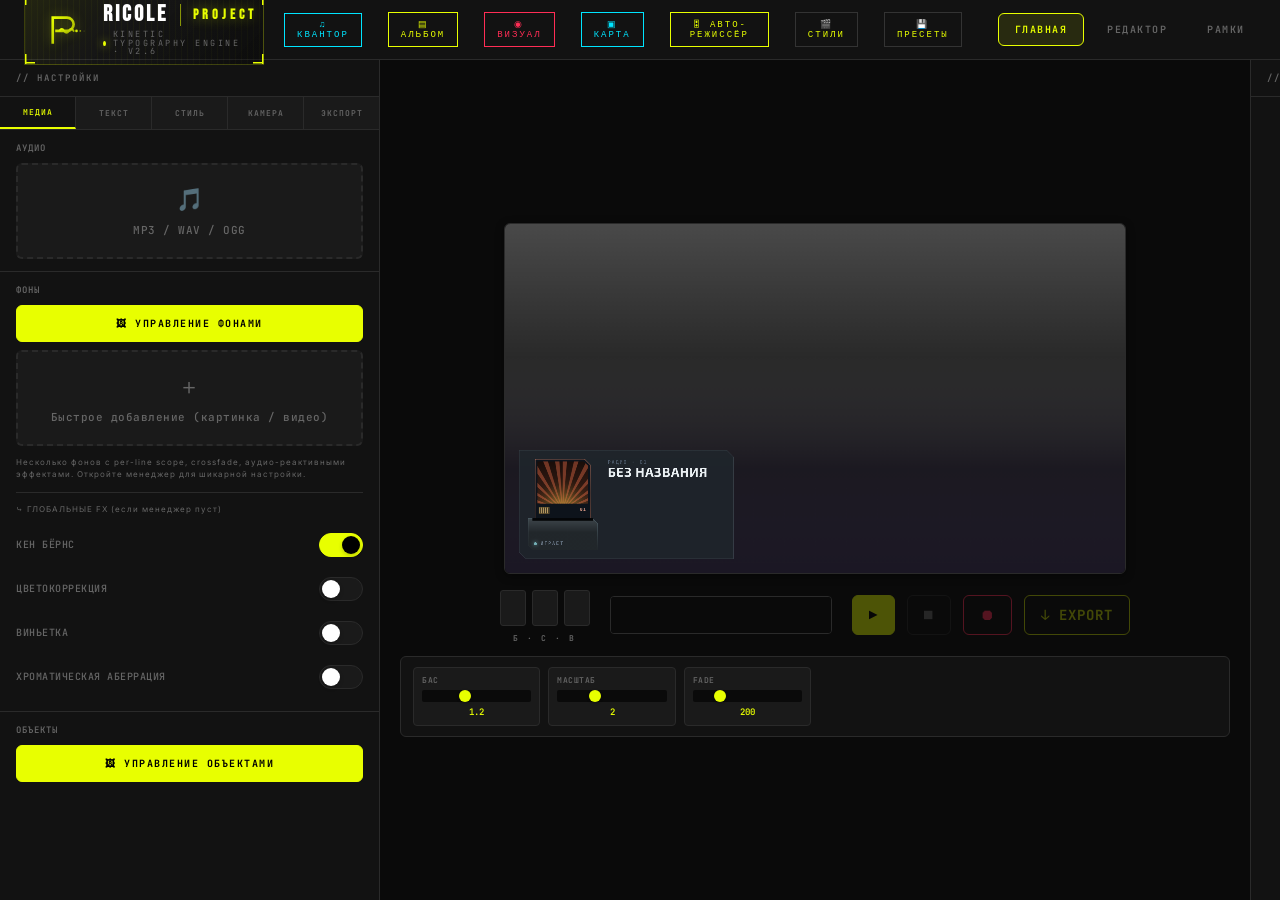
<file: index.html>
<!DOCTYPE html>
<html lang="ru">
<head>
<meta charset="UTF-8" />
<meta name="viewport" content="width=device-width, initial-scale=1.0, maximum-scale=1.0, user-scalable=no" />
<meta name="apple-mobile-web-app-capable" content="yes" />
<title>Ricole Project — Кинетическая типографика</title>
<link rel="stylesheet" href="css/main.css?v=20261113b" />
</head>
<body>

<header>
  <a href="index.html" class="brand" aria-label="Ricole Project">
    <span class="brand-mark">
      <svg viewBox="0 0 44 40" aria-hidden="true">
        <defs>
          <linearGradient id="brandG" x1="0" y1="0" x2="1" y2="1">
            <stop offset="0%"  stop-color="#e8ff00"/>
            <stop offset="100%" stop-color="#9aa800"/>
          </linearGradient>
        </defs>
        <path d="M 7 33 V 7 H 22 a 7 7 0 0 1 0 14 H 11"
              stroke="url(#brandG)" stroke-width="2.8"
              fill="none" stroke-linecap="square" stroke-linejoin="miter"/>
        <path d="M 14 21 q 2.5 -4 5 0 t 5 0 t 5 0"
              stroke="url(#brandG)" stroke-width="2"
              fill="none" stroke-linecap="round"/>
        <circle cx="32" cy="21" r="1.4" fill="#e8ff00" opacity="0.9"/>
        <circle cx="36" cy="21" r="0.95" fill="#e8ff00" opacity="0.55"/>
        <circle cx="40" cy="21" r="0.6" fill="#e8ff00" opacity="0.30"/>
      </svg>
    </span>
    <span class="brand-text">
      <span class="brand-name">Ricole<span class="brand-name-sub">Project</span></span>
      <span class="brand-tag">KINETIC TYPOGRAPHY ENGINE · v2.6</span>
    </span>
  </a>
  <nav>
    <a href="index.html" class="active">Главная</a>
    <a href="timing-editor.html">Редактор</a>
    <a href="frames.html">Рамки</a>
  </nav>
  <div class="header-right">
    <div class="status-pill">
      <span class="status-dot" id="statusDot"></span>
      <span id="statusText">ГОТОВ</span>
    </div>
    <span id="timeDisplay" style="font-family:var(--mono);font-size:11px;color:var(--accent);min-width:80px;text-align:right;">00:00.000</span>
  </div>
</header>

<div class="workspace">

  <!-- ══ ЛЕВАЯ ПАНЕЛЬ ══ -->
  <div class="panel">
    <div class="panel-label">// НАСТРОЙКИ</div>
    <div class="section-nav">
      <button class="nav-btn active" data-section="media">МЕДИА</button>
      <button class="nav-btn" data-section="text">ТЕКСТ</button>
      <button class="nav-btn" data-section="style">СТИЛЬ</button>
      <button class="nav-btn" data-section="camera">КАМЕРА</button>
      <button class="nav-btn" data-section="export">ЭКСПОРТ</button>
    </div>
    <div class="panel-scroll">

      <!-- МЕДИА -->
      <div class="section-group" data-group="media">
        
        <div class="section">
          <label>Аудио</label>
          <div class="file-drop" id="audioDrop">
            <span class="drop-icon">🎵</span>
            <span class="drop-name">MP3 / WAV / OGG</span>
            <input type="file" id="audioFile" accept=".mp3,.wav,.ogg,.aac" />
          </div>
        </div>

        <div class="section">
          <label>Фоны <span id="bgCountBadge" style="color:var(--accent);font-size:8px;"></span><span id="bgTypeBadge" style="color:var(--accent);font-size:8px;margin-left:6px;"></span></label>
          <button class="btn btn-primary btn-full" id="bgManagerBtn" style="margin-bottom:8px;">🖼 УПРАВЛЕНИЕ ФОНАМИ</button>
          <div class="file-drop" id="bgDrop">
            <span class="drop-icon">＋</span>
            <span class="drop-name">Быстрое добавление (картинка / видео)</span>
            <input type="file" id="bgFile" accept="image/*,video/*" multiple />
          </div>
          <div style="margin-top:10px;font-size:8px;color:var(--muted);letter-spacing:1px;line-height:1.5;">
            Несколько фонов с per-line scope, crossfade, аудио-реактивными эффектами.
            Откройте менеджер для шикарной настройки.
          </div>

          <!-- ── Глобальные FX (применяются если менеджер фонов пуст — fallback) ── -->
          <div style="margin-top:12px;padding-top:10px;border-top:1px solid var(--border);">
            <div style="font-size:8px;color:var(--muted);letter-spacing:1px;margin-bottom:8px;">
              ⤷ ГЛОБАЛЬНЫЕ FX (если менеджер пуст)
            </div>
            <div class="toggle-row">
              <span>Кен Бёрнс</span>
              <div class="toggle on" id="fx-kenBurns"></div>
            </div>
            <div class="toggle-row">
              <span>Цветокоррекция</span>
              <div class="toggle off" id="fx-colorGrade"></div>
            </div>
            <div class="toggle-row">
              <span>Виньетка</span>
              <div class="toggle on" id="fx-vignette"></div>
            </div>
            <div class="toggle-row">
              <span>Хроматическая аберрация</span>
              <div class="toggle" id="fx-chromatic"></div>
            </div>
          </div>
        </div>

        <div class="section">
          <label>Объекты</label>
          <button class="btn btn-primary btn-full" id="overlayManagerBtn">🖼 УПРАВЛЕНИЕ ОБЪЕКТАМИ</button>
        </div>
      </div>

      <!-- ТЕКСТ -->
      <div class="section-group" data-group="text">
        
        <div class="section">
          <label>Контент</label>
          <input type="file" id="lrcFile" accept=".lrc,.txt" style="display:none;" />
          <div class="btn-group" style="margin-bottom:8px;">
            <button class="btn btn-ghost" id="lrcLoadBtn">📄 Файл</button>
            <button class="btn btn-ghost" id="lrcClearFileBtn">✕</button>
          </div>
          <!-- Поле остаётся источником правды для всех модулей, но с глаз
               убрано: читать в нём разметку невозможно. Правка идёт через
               полноэкранный редактор (LyricsEditor.js). -->
          <textarea id="lyricsInput" rows="4" placeholder="[00:01.00] Первая строка&#10;[00:03.50] Вторая строка" style="display:none;"></textarea>
          <button class="btn btn-primary btn-full" id="lyricsEditorBtn">📝 РЕДАКТОР ТЕКСТА</button>
          <div class="btn-group" style="margin-top:8px;">
            <button class="btn btn-ghost" id="parseLyricsBtn">Загрузить</button>
            <button class="btn btn-ghost" id="clearLyricsBtn">Очистить</button>
          </div>
          <button class="btn btn-primary btn-full" id="fxEditorBtn" style="margin-top:8px;">✦ FX EDITOR</button>
        </div>
      </div>

      <!-- СТИЛЬ -->
      <div class="section-group" data-group="style">
        
        <div class="section">
          <label>Шрифт</label>
          <select id="fontSelect">
            <option value="'Bebas Neue', cursive">Bebas Neue</option>
            <option value="'Oswald', sans-serif">Oswald</option>
            <option value="'Montserrat', sans-serif">Montserrat</option>
            <option value="'Russo One', sans-serif">Russo One</option>
            <option value="'Exo 2', sans-serif">Exo 2</option>
            <option value="'Raleway', sans-serif">Raleway</option>
            <option value="'Rubik', sans-serif">Rubik</option>
            <option value="'Jura', sans-serif">Jura</option>
            <option value="'Play', sans-serif">Play</option>
            <option value="'Comfortaa', cursive">Comfortaa</option>
            <option value="'Space Mono', monospace">Space Mono</option>
            <option value="'Impact', sans-serif">Impact</option>
          </select>
        </div>

        <div class="section">
          <label>Размер</label>
          <div class="range-row">
            <input type="range" id="fontSize" min="24" max="220" value="96" />
            <span class="range-val" id="fontSizeVal">96</span>
          </div>
        </div>

        <div class="section">
          <label>Отступ от края кадра, %</label>
          <div class="range-row">
            <input type="range" id="safeInset" min="0" max="20" step="1" value="5" />
            <span class="range-val" id="safeInsetVal">5</span>
          </div>
        </div>

        <div class="section">
          <label>Позиция</label>
          <select id="textPosition">
            <optgroup label="Верх">
              <option value="top-left">↖ Верх-лево</option>
              <option value="top">↑ Верх-центр</option>
              <option value="top-right">↗ Верх-право</option>
            </optgroup>
            <optgroup label="Центр">
              <option value="center-left">← Центр-лево</option>
              <option value="center" selected>● Центр</option>
              <option value="center-right">→ Центр-право</option>
            </optgroup>
            <optgroup label="Низ">
              <option value="bottom-left">↙ Низ-лево</option>
              <option value="bottom">↓ Низ-центр</option>
              <option value="bottom-right">↘ Низ-право</option>
            </optgroup>
          </select>
        </div>

        <div class="section">
          <label>Цвет</label>
          <input type="color" id="textColor" value="#ffffff" style="width:100%;height:36px;cursor:pointer;" />
        </div>

        <div class="section">
          <label>Анимация</label>
          <select id="animMode">
            <option value="lyric">📝 Лирик-видео — плавно, без тряски</option>
            <option value="lyricpop">📝 Лирик-видео: припев — удар и пульс на долю</option>
            <option value="lyricsoft">📝 Лирик-видео: бридж — мягкое проявление</option>
            <option value="pulse">Пульс</option>
            <option value="bounce">Прыжок</option>
            <option value="shake">Тряска</option>
            <option value="zoom">Зум</option>
            <option value="spin">Вращение</option>
            <option value="cinematic">Кино</option>
            <optgroup label="─── Кинетика (per-word) ───">
              <option value="flash">⚡ Flash — удар по центру</option>
              <option value="cascade">🪜 Cascade — лесенка</option>
              <option value="snap">🧲 Snap — тетрис-склейка</option>
              <option value="scatter">💥 Scatter — хаос</option>
              <option value="path">〜 Path — волна</option>
              <option value="impact">💥 Impact — вбивание со shockwave</option>
              <option value="parallax">🌌 Parallax — 2.5D глубина</option>
              <option value="shatter">✨ Shatter — сборка из букв</option>
              <option value="cipher">🔐 Cipher — Matrix расшифровка</option>
              <option value="orbit">🪐 Orbit — орбитальная посадка</option>
              <option value="ripple">💧 Ripple — рябь на воде</option>
              <option value="nova">🌟 Nova — крупный план каждого слова</option>
              <option value="montage">🎬 Montage — камера зумит всю сцену</option>
              <option value="drift">🌊 Drift — плавная кинокамера</option>
            </optgroup>
          </select>
        </div>

        <div class="section">
          <label>Глобальная рамка</label>
          <div id="globalBoxList" style="display:flex;flex-wrap:wrap;gap:6px;margin-bottom:4px;">
            <!-- кнопки генерируются в App.js -->
          </div>
          <div style="font-size:8px;color:var(--muted);letter-spacing:1px;margin-top:4px;">
            Применяется ко всем строкам без собственной рамки
          </div>
        </div>

        <div class="section">
          <label>Перевод (>>>)</label>
          <div class="toggle-row" style="margin-bottom:10px;">
            <span>Показывать</span>
            <div class="toggle on" id="translationToggle"></div>
          </div>
          <div class="range-row" style="margin-bottom:8px;">
            <input type="range" id="translationSize" min="15" max="75" value="40" />
            <span class="range-val" id="translationSizeVal">40%</span>
          </div>
          <input type="color" id="translationColor" value="#999999"
            style="width:100%;height:32px;cursor:pointer;border:1px solid var(--border);background:transparent;" />
        </div>
      </div>

      <!-- КАМЕРА -->
      <div class="section-group" data-group="camera">
        
        <div class="section">
          <label>Статичный зум</label>
          <button class="btn btn-ghost btn-full" id="camZoomToggle" style="margin-bottom:8px;">Вкл / Выкл</button>
          <div class="range-row">
            <input type="range" id="camZoomVal" min="1.0" max="3.0" step="0.05" value="1.3" />
            <span class="range-val" id="camZoomValLabel">1.30</span>
          </div>
        </div>

        <div class="section">
          <label>Музыкальный зум</label>
          <div class="btn-group" style="margin-bottom:8px;">
            <button class="btn btn-ghost" id="camMusicZoomToggle">Вкл / Выкл</button>
            <button class="btn btn-ghost" id="camMusicZoomDir">→ вовнутрь</button>
          </div>
          <div class="range-row">
            <input type="range" id="camMusicZoomAmt" min="0.05" max="1.5" step="0.05" value="0.4" />
            <span class="range-val" id="camMusicZoomAmtLabel">0.40</span>
          </div>
        </div>

        <div class="section">
          <label>Прокрутка X</label>
          <div class="btn-group" style="margin-bottom:8px;">
            <button class="btn btn-ghost" id="camScrollLeft">← Влево</button>
            <button class="btn btn-ghost" id="camScrollRight">→ Вправо</button>
          </div>
          <div class="range-row">
            <input type="range" id="camScrollXSpeed" min="0.005" max="0.5" step="0.005" value="0.05" />
            <span class="range-val" id="camScrollXSpeedLabel">0.05</span>
          </div>
        </div>

        <div class="section">
          <label>Прокрутка Y</label>
          <div class="btn-group" style="margin-bottom:8px;">
            <button class="btn btn-ghost" id="camScrollUp">↑ Вверх</button>
            <button class="btn btn-ghost" id="camScrollDown">↓ Вниз</button>
          </div>
          <div class="range-row">
            <input type="range" id="camScrollYSpeed" min="0.005" max="0.5" step="0.005" value="0.05" />
            <span class="range-val" id="camScrollYSpeedLabel">0.05</span>
          </div>
        </div>

        <div class="section">
          <label>Управление</label>
          <div class="btn-group">
            <button class="btn btn-ghost" id="camStopAll">⏹ Стоп</button>
            <button class="btn btn-ghost" id="camResetPos">↺ Сброс</button>
          </div>
        </div>
      </div>

      <!-- ЭКСПОРТ -->
      <div class="section-group" data-group="export">
        
        <div class="section">
          <label>Разрешение</label>
          <select id="resolution">
            <option value="1920x1080">1920 × 1080</option>
            <option value="1280x720">1280 × 720</option>
            <option value="1080x1080">1080 × 1080</option>
            <option value="1080x1920">1080 × 1920</option>
            <option value="3840x2160">3840 × 2160 (4K)</option>
          </select>
        </div>
      </div>

    </div>
  </div>

  <!-- ══ ЦЕНТР: ХОЛСТ ══ -->
  <div class="canvas-area">
    <div class="canvas-wrap">
      <canvas id="mainCanvas" width="1280" height="720"></canvas>
    </div>

    <!-- VU + Спектр + Управление -->
    <div class="controls-row">
      <div class="vu-group">
        <div class="vu-bars">
          <div class="vu-bar" data-band="bass" style="height:36px"><div class="vu-fill" id="vuBass"></div></div>
          <div class="vu-bar" data-band="mid"  style="height:36px"><div class="vu-fill" id="vuMid" ></div></div>
          <div class="vu-bar" data-band="high" style="height:36px"><div class="vu-fill" id="vuHigh"></div></div>
        </div>
        <span class="vu-label">Б · С · В</span>
      </div>
      
      <canvas id="spectrumCanvas" width="220" height="36"></canvas>
      
      <div class="transport">
        <button class="btn btn-primary" id="playBtn"   disabled>▶</button>
        <button class="btn btn-ghost"   id="stopBtn"   disabled>■</button>
        <button class="btn btn-danger"  id="recBtn"    disabled>⏺</button>
        <button class="btn btn-export"  id="exportBtn" disabled title="Offline render — без лагов">
          ↓ EXPORT
        </button>
      </div>
    </div>

    <!-- ПАРАМЕТРЫ - компактно в 2 ряда -->
    <div class="params-compact">
      <div class="param-compact">
        <span class="param-label">БАС</span>
        <input type="range" id="bassSens" min="0.1" max="3" step="0.1" value="1.2" />
        <span class="param-val" id="bassSensVal">1.2</span>
      </div>
      
      <div class="param-compact">
        <span class="param-label">МАСШТАБ</span>
        <input type="range" id="maxScale" min="1.05" max="4" step="0.05" value="2" />
        <span class="param-val" id="maxScaleVal">2</span>
      </div>
      
      
      <div class="param-compact">
        <span class="param-label">FADE</span>
        <input type="range" id="fadeDur" min="30" max="800" step="10" value="200" />
        <span class="param-val" id="fadeDurVal">200</span>
      </div>
    </div>
  </div>

  <!-- ══ ПРАВАЯ ПАНЕЛЬ: ОЧЕРЕДЬ ТЕКСТА ══ -->
  <div class="panel right">
    <div class="panel-label">// ОЧЕРЕДЬ ТЕКСТА</div>
    <div class="panel-scroll" style="flex:1;">
      <ul class="lyric-list" id="lyricList"></ul>
    </div>
  </div>

</div>

<script src="AudioStorage.js?v=20261113a"></script>
<script src="LRCParser.js?v=20260914e"></script>
<script src="AudioAnalysis.js?v=20261113c"></script>
<script src="AudioEngine.js?v=20261113b"></script>
<script src="CardDeck.js?v=20261114d"></script>
<script src="Visualizer.js?v=20261114e"></script>
<script src="Album.js?v=20261114b"></script>
<script src="SongLibrary.js?v=20261114a"></script>
<script src="physics-and-anim.js?v=20261114e"></script>
<script src="BackgroundEngine.js?v=20260914e"></script>
<script src="BackgroundManagerStorage.js?v=20260914e"></script>
<script src="BackgroundManager.js?v=20260914e"></script>
<script src="renderers.js?v=20260914e"></script>
<script src="BoxStyles.js?v=20260914e"></script>
<script src="FxEditor.js?v=20260914e"></script>
<script src="webm-muxer.js?v=20260914e"></script>
<script src="ExportEngine.js?v=20261114b"></script>
<script src="PresetManager.js?v=20261114a"></script>
<script src="FactoryPresets.js?v=20260914e"></script>
<script src="LyricDirector.js?v=20261114g"></script>
<script src="AutoDirector.js?v=20261114e"></script>
<script src="LyricsEditor.js?v=20260914e"></script>
<script src="App.js?v=20261114a"></script>
<script>
  /* Версия берётся из ?v= самого тега, а не пишется руками: захардкоженная
     строка врала при каждом бампе и заставляла искать кэш там, где его нет. */
  console.log("[Ricole] сборка " +
    ((document.querySelector('script[src*="App.js"]') || {}).src || '').split('?v=')[1] +
    " · протокол " + location.protocol +
    (location.protocol === 'file:'
      ? " — канвас «протухает», маска силуэта может не работать; открой по http://"
      : ""));
</script>

<script>
document.addEventListener('DOMContentLoaded', () => {
  App.init();

  // Готовые стили + авто-режиссёр (кнопки в шапке)
  if (typeof FactoryPresets !== 'undefined') FactoryPresets.buildUI();
  if (typeof AutoDirector  !== 'undefined') AutoDirector.buildUI();
  if (typeof CardDeck      !== 'undefined') CardDeck.buildUI();
  if (typeof Visualizer    !== 'undefined') Visualizer.buildUI();
  if (typeof Album         !== 'undefined') Album.buildUI();
  if (typeof SongLibrary   !== 'undefined') SongLibrary.buildUI();

  // Section navigation
  const navBtns = document.querySelectorAll('.nav-btn');
  const sectionGroups = document.querySelectorAll('.section-group');
  
  navBtns.forEach(btn => {
    btn.addEventListener('click', () => {
      const targetSection = btn.dataset.section;
      
      // Update active button
      navBtns.forEach(b => b.classList.remove('active'));
      btn.classList.add('active');
      
      // Show only target section
      sectionGroups.forEach(group => {
        if (group.dataset.group === targetSection) {
          group.style.display = 'block';
        } else {
          group.style.display = 'none';
        }
      });
    });
  });
  
  // Initialize - show only first section
  sectionGroups.forEach((group, idx) => {
    group.style.display = idx === 0 ? 'block' : 'none';
  });
  
  // Camera controls
  const camZoomToggle = document.getElementById('camZoomToggle');
  const camZoomSlider = document.getElementById('camZoomVal');
  const camZoomLabel = document.getElementById('camZoomValLabel');
  
  camZoomToggle.addEventListener('click', () => {
    const newVal = !BackgroundEngine.camState.zoom.enabled;
    BackgroundEngine.setCamParam('zoom', 'enabled', newVal);
    camZoomToggle.classList.toggle('active', newVal);
  });
  
  camZoomSlider.addEventListener('input', () => {
    const v = parseFloat(camZoomSlider.value);
    camZoomLabel.textContent = v.toFixed(2);
    BackgroundEngine.setCamParam('zoom', 'value', v);
  });
  
  const camMZToggle = document.getElementById('camMusicZoomToggle');
  const camMZDir = document.getElementById('camMusicZoomDir');
  const camMZAmt = document.getElementById('camMusicZoomAmt');
  const camMZAmtLabel = document.getElementById('camMusicZoomAmtLabel');
  
  camMZToggle.addEventListener('click', () => {
    const newVal = !BackgroundEngine.camState.musicZoom.enabled;
    BackgroundEngine.setCamParam('musicZoom', 'enabled', newVal);
    camMZToggle.classList.toggle('active', newVal);
  });
  
  camMZDir.addEventListener('click', () => {
    const invert = !BackgroundEngine.camState.musicZoom.invert;
    BackgroundEngine.setCamParam('musicZoom', 'invert', invert);
    camMZDir.textContent = invert ? '← наружу' : '→ вовнутрь';
  });
  
  camMZAmt.addEventListener('input', () => {
    const v = parseFloat(camMZAmt.value);
    camMZAmtLabel.textContent = v.toFixed(2);
    BackgroundEngine.setCamParam('musicZoom', 'amount', v);
  });
  
  const camScrollLeft = document.getElementById('camScrollLeft');
  const camScrollRight = document.getElementById('camScrollRight');
  const camScrollXSpd = document.getElementById('camScrollXSpeed');
  const camScrollXLbl = document.getElementById('camScrollXSpeedLabel');
  
  function setScrollX(dir) {
    const alreadyActive = BackgroundEngine.camState.scrollX.enabled && BackgroundEngine.camState.scrollX.direction === dir;
    if (alreadyActive) {
      BackgroundEngine.setCamParam('scrollX', 'enabled', false);
    } else {
      BackgroundEngine.setCamParam('scrollX', 'enabled', true);
      BackgroundEngine.setCamParam('scrollX', 'direction', dir);
    }
    updateScrollXBtns();
  }
  
  camScrollLeft.addEventListener('click', () => setScrollX(-1));
  camScrollRight.addEventListener('click', () => setScrollX(1));
  
  function updateScrollXBtns() {
    const s = BackgroundEngine.camState.scrollX;
    camScrollLeft.classList.toggle('active', s.enabled && s.direction === -1);
    camScrollRight.classList.toggle('active', s.enabled && s.direction === 1);
  }
  
  camScrollXSpd.addEventListener('input', () => {
    const v = parseFloat(camScrollXSpd.value);
    camScrollXLbl.textContent = v.toFixed(3);
    BackgroundEngine.setCamParam('scrollX', 'speed', v);
  });
  
  const camScrollUp = document.getElementById('camScrollUp');
  const camScrollDown = document.getElementById('camScrollDown');
  const camScrollYSpd = document.getElementById('camScrollYSpeed');
  const camScrollYLbl = document.getElementById('camScrollYSpeedLabel');
  
  function setScrollY(dir) {
    const alreadyActive = BackgroundEngine.camState.scrollY.enabled && BackgroundEngine.camState.scrollY.direction === dir;
    if (alreadyActive) {
      BackgroundEngine.setCamParam('scrollY', 'enabled', false);
    } else {
      BackgroundEngine.setCamParam('scrollY', 'enabled', true);
      BackgroundEngine.setCamParam('scrollY', 'direction', dir);
    }
    updateScrollYBtns();
  }
  
  camScrollUp.addEventListener('click', () => setScrollY(-1));
  camScrollDown.addEventListener('click', () => setScrollY(1));
  
  function updateScrollYBtns() {
    const s = BackgroundEngine.camState.scrollY;
    camScrollUp.classList.toggle('active', s.enabled && s.direction === -1);
    camScrollDown.classList.toggle('active', s.enabled && s.direction === 1);
  }
  
  camScrollYSpd.addEventListener('input', () => {
    const v = parseFloat(camScrollYSpd.value);
    camScrollYLbl.textContent = v.toFixed(3);
    BackgroundEngine.setCamParam('scrollY', 'speed', v);
  });
  
  document.getElementById('camStopAll').addEventListener('click', () => {
    BackgroundEngine.setCamParam('scrollX', 'enabled', false);
    BackgroundEngine.setCamParam('scrollY', 'enabled', false);
    BackgroundEngine.setCamParam('musicZoom', 'enabled', false);
    camMZToggle.classList.remove('active');
    updateScrollXBtns();
    updateScrollYBtns();
  });
  
  document.getElementById('camResetPos').addEventListener('click', () => {
    BackgroundEngine.resetCamera();
    BackgroundEngine.setCamParam('scrollX', 'enabled', false);
    BackgroundEngine.setCamParam('scrollY', 'enabled', false);
    BackgroundEngine.setCamParam('musicZoom', 'enabled', false);
    camMZToggle.classList.remove('active');
    updateScrollXBtns();
    updateScrollYBtns();
  });
});
</script>
</body>
</html>
</file>
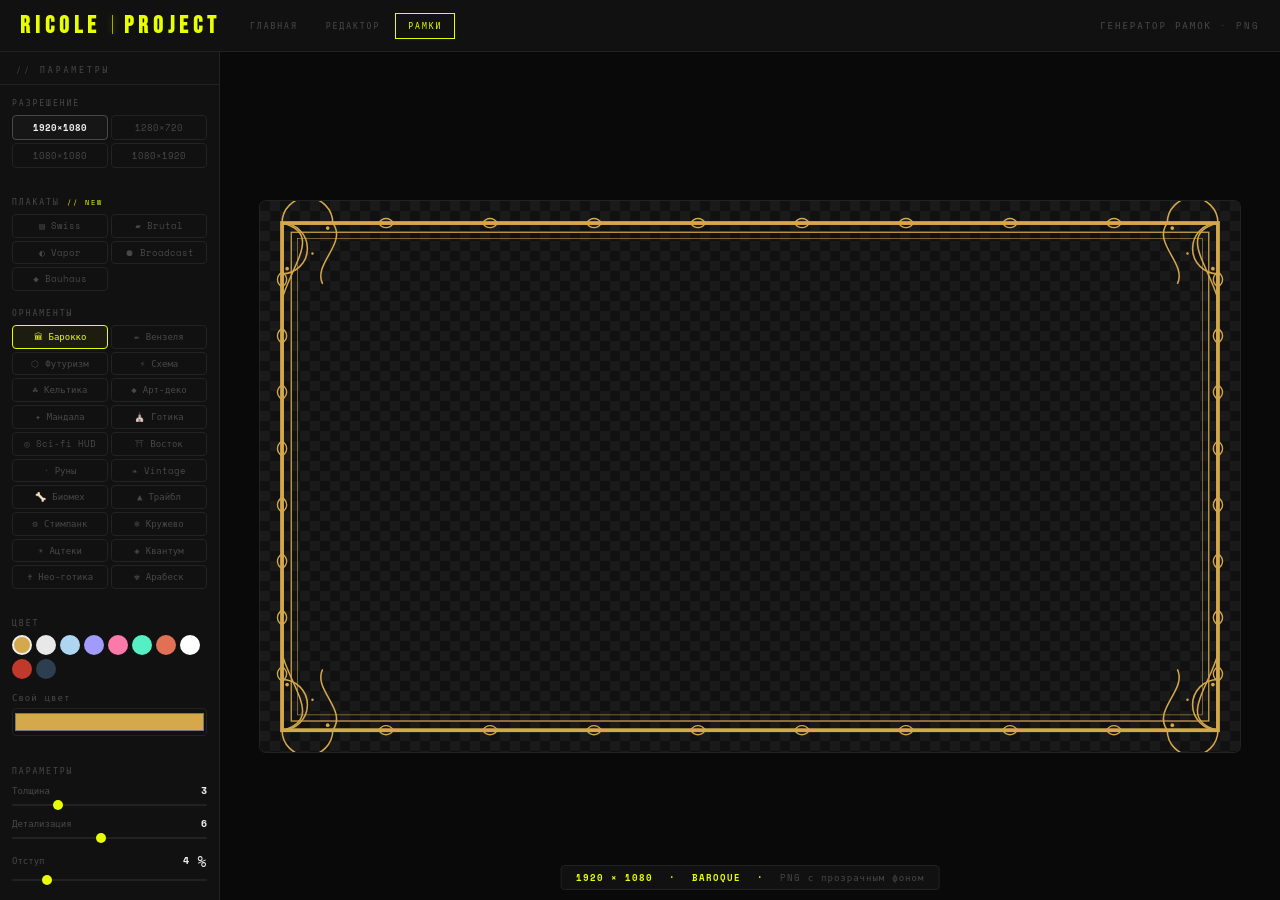
<file: frames.html>
<!DOCTYPE html>
<html lang="ru">
<head>
<meta charset="UTF-8" />
<meta name="viewport" content="width=device-width, initial-scale=1.0, maximum-scale=1.0, user-scalable=no" />
<title>Ricole Project — Рамки</title>
<link rel="preconnect" href="https://fonts.googleapis.com" />
<link rel="preconnect" href="https://fonts.gstatic.com" crossorigin />
<link href="https://fonts.googleapis.com/css2?family=Space+Mono:wght@400;700&family=Bebas+Neue&display=swap" rel="stylesheet" />
<style>
/* ── Reset & Root ─────────────────────────────── */
*, *::before, *::after { box-sizing: border-box; margin: 0; padding: 0; }

:root {
  --bg:      #090909;
  --panel:   #111111;
  --surface: #161616;
  --border:  #222222;
  --accent:  #e8ff00;
  --danger:  #ff2d55;
  --text:    #efefef;
  --muted:   #484848;
  --mono:    'Space Mono', monospace;
  --display: 'Bebas Neue', cursive;
}

html, body {
  height: 100%;
  background: var(--bg);
  color: var(--text);
  font-family: var(--mono);
  overflow: hidden;
}

/* ── Header ───────────────────────────────────── */
header {
  display: flex;
  align-items: center;
  gap: 16px;
  padding: 0 20px;
  height: 52px;
  border-bottom: 1px solid var(--border);
  background: var(--panel);
  flex-shrink: 0;
}
header h1 {
  font-family: var(--display);
  font-size: 24px;
  letter-spacing: 5px;
  color: var(--accent);
}
header nav { display: flex; gap: 2px; }
header nav a {
  font-size: 8px;
  letter-spacing: 2px;
  text-transform: uppercase;
  color: var(--muted);
  text-decoration: none;
  padding: 6px 12px;
  border: 1px solid transparent;
  transition: color .15s, border-color .15s;
}
header nav a:hover { color: var(--text); border-color: var(--border); }
header nav a.active { color: var(--accent); border-color: var(--accent); }
header .header-right {
  margin-left: auto;
  font-size: 9px;
  letter-spacing: 2px;
  color: var(--muted);
  text-transform: uppercase;
}

/* ── Layout ───────────────────────────────────── */
.workspace {
  display: flex;
  height: calc(100vh - 52px);
  overflow: hidden;
}

/* ── Left Panel ───────────────────────────────── */
.panel {
  width: 220px;
  flex-shrink: 0;
  background: var(--panel);
  border-right: 1px solid var(--border);
  display: flex;
  flex-direction: column;
  overflow: hidden;
}
.panel-label {
  padding: 12px 16px 8px;
  font-size: 8px;
  letter-spacing: 3px;
  color: var(--muted);
  text-transform: uppercase;
  border-bottom: 1px solid var(--border);
  flex-shrink: 0;
}
.panel-scroll {
  flex: 1;
  overflow-y: auto;
  padding: 12px;
  display: flex;
  flex-direction: column;
  gap: 12px;
}
.panel-scroll::-webkit-scrollbar { width: 3px; }
.panel-scroll::-webkit-scrollbar-thumb { background: var(--border); border-radius: 2px; }

/* ── Section ──────────────────────────────────── */
.section { display: flex; flex-direction: column; gap: 6px; }
.section > label {
  font-size: 8px;
  letter-spacing: 2px;
  text-transform: uppercase;
  color: var(--muted);
}

/* ── Style grid ───────────────────────────────── */
.style-grid {
  display: grid;
  grid-template-columns: 1fr 1fr;
  gap: 3px;
}
.sb {
  border: 1px solid var(--border);
  border-radius: 4px;
  padding: 5px 4px;
  font-size: 9px;
  cursor: pointer;
  text-align: center;
  background: transparent;
  color: var(--muted);
  font-family: var(--mono);
  line-height: 1.3;
  transition: border-color .12s, color .12s, background .12s;
}
.sb:hover, .ab:hover { border-color: var(--muted); color: var(--text); }
.sb.on, .ab.on {
  border-color: var(--accent);
  color: var(--accent);
  background: rgba(232,255,0,.05);
}
.ab {
  border: 1px solid var(--border);
  border-radius: 4px;
  padding: 5px 4px;
  font-size: 9px;
  cursor: pointer;
  text-align: center;
  background: transparent;
  color: var(--muted);
  font-family: var(--mono);
  line-height: 1.3;
  transition: border-color .12s, color .12s, background .12s;
}

/* ── Resolution grid ─────────────────────────── */
.res-grid {
  display: grid;
  grid-template-columns: 1fr 1fr;
  gap: 3px;
}
.rb {
  padding: 5px 3px;
  border: 1px solid var(--border);
  border-radius: 4px;
  background: transparent;
  font-size: 9px;
  cursor: pointer;
  color: var(--muted);
  font-family: var(--mono);
  text-align: center;
  transition: border-color .12s, color .12s, background .12s;
}
.rb:hover { border-color: var(--muted); color: var(--text); }
.rb.on {
  background: var(--surface);
  color: var(--text);
  border-color: var(--muted);
  font-weight: 700;
}

/* ── Color palette ───────────────────────────── */
.palette {
  display: flex;
  flex-wrap: wrap;
  gap: 4px;
  margin-bottom: 6px;
}
.pc {
  width: 20px;
  height: 20px;
  border-radius: 50%;
  cursor: pointer;
  border: 2px solid transparent;
  flex-shrink: 0;
  transition: border-color .12s, transform .12s;
}
.pc:hover { transform: scale(1.15); }
.pc.on { border-color: var(--text); }

.color-custom label {
  display: block;
  font-size: 9px;
  color: var(--muted);
  margin-bottom: 4px;
  letter-spacing: 1px;
}
.color-custom input[type=color] {
  width: 100%;
  height: 28px;
  border: 1px solid var(--border);
  border-radius: 4px;
  padding: 0;
  background: none;
  cursor: pointer;
}
.color-custom input[type=color]:hover { border-color: var(--muted); }

/* ── Range row ───────────────────────────────── */
.range-row {
  display: flex;
  align-items: center;
  gap: 8px;
}
.range-row label {
  font-size: 9px;
  color: var(--muted);
  flex: 1;
  letter-spacing: 0;
}
.range-row span {
  font-size: 10px;
  font-weight: 700;
  color: var(--text);
  min-width: 22px;
  text-align: right;
}
input[type=range] {
  width: 100%;
  -webkit-appearance: none;
  height: 2px;
  background: var(--border);
  outline: none;
  cursor: pointer;
  border-radius: 1px;
}
input[type=range]::-webkit-slider-thumb {
  -webkit-appearance: none;
  width: 10px; height: 10px;
  background: var(--accent);
  border-radius: 50%;
  cursor: pointer;
}

/* ── Buttons ─────────────────────────────────── */
.btn {
  font-family: var(--mono);
  font-size: 9px;
  letter-spacing: 2px;
  text-transform: uppercase;
  padding: 9px 14px;
  cursor: pointer;
  border: 1px solid;
  transition: background .12s, color .12s;
  width: 100%;
}
.btn-ghost {
  background: transparent;
  color: var(--muted);
  border-color: var(--border);
}
.btn-ghost:hover { color: var(--text); border-color: var(--muted); }
.btn-dl {
  background: rgba(0, 180, 255, .08);
  color: #7ec8f0;
  border-color: rgba(0, 180, 255, .3);
  font-weight: 700;
}
.btn-dl:hover { background: rgba(0, 180, 255, .18); border-color: #7ec8f0; }

/* ── Canvas area ─────────────────────────────── */
.canvas-area {
  flex: 1;
  display: flex;
  align-items: center;
  justify-content: center;
  background: var(--bg);
  padding: 24px;
  overflow: hidden;
  position: relative;
}

/* Checkerboard bg to show transparency */
.canvas-wrap {
  position: relative;
  border-radius: 6px;
  overflow: hidden;
  box-shadow: 0 0 0 1px var(--border);
  background:
    repeating-conic-gradient(#1a1a1a 0% 25%, #111 0% 50%)
    0 0 / 20px 20px;
}
canvas {
  display: block;
}

/* ── Info bar (bottom of canvas) ─────────────── */
.info-bar {
  position: absolute;
  bottom: 10px;
  left: 50%;
  transform: translateX(-50%);
  display: flex;
  align-items: center;
  gap: 16px;
  background: var(--panel);
  border: 1px solid var(--border);
  border-radius: 4px;
  padding: 5px 14px;
  font-size: 9px;
  letter-spacing: 1px;
  color: var(--muted);
  pointer-events: none;
}
.info-bar span { color: var(--accent); font-weight: 700; }

/* ── Divider ─────────────────────────────────── */
.divider {
  height: 1px;
  background: var(--border);
  margin: 2px 0;
}
</style>
</head>
<body>

<header>
  <h1>RICOLE<span style="display:inline-block;width:1px;height:0.8em;background:#e8ff00;margin:0 11px;vertical-align:middle;opacity:0.65;box-shadow:0 0 6px rgba(232,255,0,0.6);"></span>PROJECT</h1>
  <nav>
    <a href="index.html">Главная</a>
    <a href="timing-editor.html">Редактор</a>
    <a href="frames.html" class="active">Рамки</a>
  </nav>
  <div class="header-right">Генератор рамок · PNG</div>
</header>

<div class="workspace">

  <!-- ══ LEFT PANEL ══ -->
  <div class="panel">
    <div class="panel-label">// ПАРАМЕТРЫ</div>
    <div class="panel-scroll">

      <!-- Разрешение -->
      <div class="section">
        <label>Разрешение</label>
        <div class="res-grid">
          <button class="rb on" onclick="setR(1920,1080,this)">1920×1080</button>
          <button class="rb"    onclick="setR(1280,720,this)">1280×720</button>
          <button class="rb"    onclick="setR(1080,1080,this)">1080×1080</button>
          <button class="rb"    onclick="setR(1080,1920,this)">1080×1920</button>
        </div>
      </div>

      <div class="divider"></div>

      <!-- Стиль -->
      <div class="section">
        <label>Плакаты <span style="color:var(--accent);font-size:7px;">// NEW</span></label>
        <div class="style-grid">
          <button class="sb"    data-s="swiss"     onclick="setS(this)">▤ Swiss</button>
          <button class="sb"    data-s="brutal"    onclick="setS(this)">▰ Brutal</button>
          <button class="sb"    data-s="vapor"     onclick="setS(this)">◐ Vapor</button>
          <button class="sb"    data-s="broadcast" onclick="setS(this)">⏺ Broadcast</button>
          <button class="sb"    data-s="bauhaus"   onclick="setS(this)">◆ Bauhaus</button>
        </div>

        <label style="margin-top:10px;">Орнаменты</label>
        <div class="style-grid" id="stg">
          <button class="sb on" data-s="baroque"   onclick="setS(this)">🏛 Барокко</button>
          <button class="sb"    data-s="cypher"    onclick="setS(this)">✒ Вензеля</button>
          <button class="sb"    data-s="futurism"  onclick="setS(this)">⬡ Футуризм</button>
          <button class="sb"    data-s="circuit"   onclick="setS(this)">⚡ Схема</button>
          <button class="sb"    data-s="celtic"    onclick="setS(this)">☘ Кельтика</button>
          <button class="sb"    data-s="artdeco"   onclick="setS(this)">◆ Арт-деко</button>
          <button class="sb"    data-s="mandala"   onclick="setS(this)">✦ Мандала</button>
          <button class="sb"    data-s="gothic"    onclick="setS(this)">⛪ Готика</button>
          <button class="sb"    data-s="hud"       onclick="setS(this)">◎ Sci-fi HUD</button>
          <button class="sb"    data-s="oriental"  onclick="setS(this)">⛩ Восток</button>
          <button class="sb"    data-s="nordic"    onclick="setS(this)">᛫ Руны</button>
          <button class="sb"    data-s="vintage"   onclick="setS(this)">❧ Vintage</button>
          <button class="sb"    data-s="biomech"   onclick="setS(this)">🦴 Биомех</button>
          <button class="sb"    data-s="tribal"    onclick="setS(this)">▲ Трайбл</button>
          <button class="sb"    data-s="steampunk" onclick="setS(this)">⚙ Стимпанк</button>
          <button class="sb"    data-s="lacework"  onclick="setS(this)">❄ Кружево</button>
          <button class="sb"    data-s="aztec"     onclick="setS(this)">☀ Ацтеки</button>
          <button class="sb"    data-s="quantum"   onclick="setS(this)">◈ Квантум</button>
          <button class="sb"    data-s="neogothic" onclick="setS(this)">✝ Нео-готика</button>
          <button class="sb"    data-s="arabesque" onclick="setS(this)">✾ Арабеск</button>
        </div>
      </div>

      <div class="divider"></div>

      <!-- Цвет -->
      <div class="section">
        <label>Цвет</label>
        <div class="palette" id="pal"></div>
        <div class="color-custom">
          <label>Свой цвет</label>
          <input type="color" id="fc" value="#d4a84b" oninput="clrP();draw()" />
        </div>
      </div>

      <div class="divider"></div>

      <!-- Параметры -->
      <div class="section">
        <label>Параметры</label>
        <div class="range-row">
          <label>Толщина</label>
          <span id="tv">3</span>
        </div>
        <input type="range" id="thk" min="1" max="10" value="3" step="1"
          oninput="document.getElementById('tv').textContent=this.value;draw()" />

        <div class="range-row" style="margin-top:4px">
          <label>Детализация</label>
          <span id="dv">6</span>
        </div>
        <input type="range" id="det" min="1" max="12" value="6" step="1"
          oninput="document.getElementById('dv').textContent=this.value;draw()" />

        <div class="range-row" style="margin-top:4px">
          <label>Отступ</label>
          <span id="pv">4</span>%
        </div>
        <input type="range" id="pad" min="0" max="25" value="4" step="1"
          oninput="document.getElementById('pv').textContent=this.value;draw()" />
      </div>

      <div class="divider"></div>

      <!-- Анимация -->
      <div class="section">
        <label>Анимация</label>
        <div class="style-grid">
          <button class="ab on" data-a="none"      onclick="setAnimMode('none')">∅ нет</button>
          <button class="ab"    data-a="pulse"     onclick="setAnimMode('pulse')">◉ пульс</button>
          <button class="ab"    data-a="breathe"   onclick="setAnimMode('breathe')">○ вдох</button>
          <button class="ab"    data-a="swing"     onclick="setAnimMode('swing')">∿ качание</button>
          <button class="ab"    data-a="rotate"    onclick="setAnimMode('rotate')">↻ вращение</button>
          <button class="ab"    data-a="rainbow"   onclick="setAnimMode('rainbow')">⬢ rainbow</button>
          <button class="ab"    data-a="sparkle"   onclick="setAnimMode('sparkle')">✦ искры</button>
          <button class="ab"    data-a="flicker"   onclick="setAnimMode('flicker')">⌗ мерцание</button>
          <button class="ab"    data-a="glitch"    onclick="setAnimMode('glitch')">⌖ глитч</button>
          <button class="ab"    data-a="chromatic" onclick="setAnimMode('chromatic')">⌬ хром.</button>
          <button class="ab"    data-a="march"     onclick="setAnimMode('march')">⋯ ползёт</button>
        </div>
        <div id="animParams" style="display:none;margin-top:8px;">
          <div class="range-row"><label>Сила</label><span id="aav">0.5</span></div>
          <input type="range" id="aa" min="0" max="1" value="0.5" step="0.05"
            oninput="animAmt=parseFloat(this.value);document.getElementById('aav').textContent=this.value;" />
          <div class="range-row" style="margin-top:4px"><label>Скорость</label><span id="asv">1.0</span></div>
          <input type="range" id="as" min="0.1" max="3" value="1" step="0.1"
            oninput="animSpeed=parseFloat(this.value);document.getElementById('asv').textContent=this.value;" />
        </div>
      </div>

      <div class="divider"></div>

      <!-- Actions -->
      <div class="section">
        <button class="btn btn-ghost" onclick="draw()">↺ Обновить</button>
        <button class="btn btn-dl"   onclick="dl()">↓ Скачать PNG</button>
      </div>

    </div>
  </div>

  <!-- ══ CANVAS AREA ══ -->
  <div class="canvas-area" id="canvasArea">
    <div class="canvas-wrap" id="canvasWrap">
      <canvas id="c"></canvas>
    </div>
    <div class="info-bar">
      <span id="infoRes">1920 × 1080</span>
      <span>·</span>
      <span id="infoStyle">BAROQUE</span>
      <span>·</span>
      PNG с прозрачным фоном
    </div>
  </div>

</div>

<script>
/* ═══════════════════════════════════════════════
   Frame Generator — adapted from frame_ultra_pro.html
   Встроен в CHROMATYPE как отдельная страница
═══════════════════════════════════════════════ */
const τ = Math.PI * 2;
let W = 1920, H = 1080, sty = 'baroque';

const COLS = [
  '#d4a84b','#e8e8e8','#aed6f1','#a29bfe',
  '#fd79a8','#55efc4','#e17055','#ffffff',
  '#c0392b','#2c3e50'
];

// ── Palette init ──────────────────────────────
const palEl = document.getElementById('pal');
COLS.forEach((c, i) => {
  const d = document.createElement('div');
  d.className = 'pc' + (i === 0 ? ' on' : '');
  d.style.background = c;
  d.onclick = () => {
    document.getElementById('fc').value = c;
    palEl.querySelectorAll('.pc').forEach(p => p.classList.remove('on'));
    d.classList.add('on');
    draw();
  };
  palEl.appendChild(d);
});

function clrP() { palEl.querySelectorAll('.pc').forEach(p => p.classList.remove('on')); }

function setR(w, h, b) {
  W = w; H = h;
  document.querySelectorAll('.rb').forEach(r => r.classList.remove('on'));
  b.classList.add('on');
  document.getElementById('infoRes').textContent = `${w} × ${h}`;
  draw();
}

function setS(b) {
  sty = b.dataset.s;
  document.querySelectorAll('.sb').forEach(s => s.classList.remove('on'));
  b.classList.add('on');
  document.getElementById('infoStyle').textContent = sty.toUpperCase();
  draw();
}

function P() {
  return {
    fc:  document.getElementById('fc').value,
    th:  +document.getElementById('thk').value,
    det: +document.getElementById('det').value,
    pad: +document.getElementById('pad').value / 100,
  };
}

function makeCtx(w, h, el) {
  const area   = document.getElementById('canvasArea');
  const maxW   = area.clientWidth  - 80;
  const maxH   = area.clientHeight - 60;
  const sc     = Math.min(maxW / w, maxH / h, 1);
  el.width     = Math.round(w * sc);
  el.height    = Math.round(h * sc);
  const ctx    = el.getContext('2d');
  ctx.clearRect(0, 0, el.width, el.height);
  ctx.scale(sc, sc);
  return ctx;
}

// ── Animation state ─────────────────────────────
let animMode = 'none';
let animAmt = 0.5;
let animSpeed = 1.0;
let animRAF = null;
let animT0 = 0;

function fakeBands(t) {
  const beatT = (t * 100 / 60) % 1;          // simulate ~100 BPM
  return {
    bass: Math.pow(1 - beatT, 3) * 0.85,
    mid:  (Math.sin(t * 3.2) * 0.5 + 0.5) * 0.55,
    high: (Math.sin(t * 11)  * 0.5 + 0.5) * 0.4,
  };
}

function draw() { drawFrame(0); }

function drawFrame(t) {
  const p   = P();
  const ctx = makeCtx(W, H, document.getElementById('c'));
  render(ctx, W, H, p, t);
}

function tick() {
  if (animMode === 'none') { animRAF = null; return; }
  const t = (performance.now() - animT0) / 1000;
  drawFrame(t);
  animRAF = requestAnimationFrame(tick);
}

function setAnimMode(mode) {
  animMode = mode;
  document.querySelectorAll('.ab').forEach(b => b.classList.toggle('on', b.dataset.a === mode));
  const params = document.getElementById('animParams');
  if (params) params.style.display = (mode === 'none') ? 'none' : '';
  if (mode === 'none') {
    if (animRAF) cancelAnimationFrame(animRAF);
    animRAF = null;
    draw();
  } else if (!animRAF) {
    animT0 = performance.now();
    tick();
  }
}

function dl() {
  const p = P();
  const c = document.createElement('canvas');
  c.width = W; c.height = H;
  const ctx = c.getContext('2d');
  ctx.clearRect(0, 0, W, H);
  // Export всегда статический (t=0), без анимации
  const savedMode = animMode; animMode = 'none';
  render(ctx, W, H, p, 0);
  animMode = savedMode;
  const a = document.createElement('a');
  a.download = `frame_${sty}_${W}x${H}.png`;
  a.href = c.toDataURL('image/png');
  document.body.appendChild(a);
  a.click();
  document.body.removeChild(a);
}

function render(ctx, W, H, p, t) {
  const { th: thRaw, det, pad } = p;
  let fc = p.fc;
  // Resolution-aware толщина: th=3 в слайдере → ~3px при 1080p, ~6px при 4K, ~2px при 720p
  let th  = thRaw * (Math.min(W, H) / 1080);
  const mg = Math.min(W, H) * pad;

  // ── Анимационные трансформации (синхронно с FrameDrawEngine из основного движка) ──
  let scaleF = 1, extraAlpha = 1, extraRot = 0, extraTransX = 0, extraTransY = 0;
  let colorOverride = null;
  if (animMode !== 'none' && t > 0) {
    const bands = fakeBands(t);
    const aspd = animSpeed, aamt = animAmt;
    if (animMode === 'pulse') {
      th *= 1 + bands.bass * aamt * 1.8;
    } else if (animMode === 'breathe') {
      scaleF = 1 + Math.sin(t * 1.2 * aspd) * aamt * 0.04 + bands.bass * aamt * 0.03;
    } else if (animMode === 'glitch') {
      if (bands.bass > 0.35) {
        extraTransX = (Math.random() - 0.5) * bands.bass * aamt * 30;
        extraTransY = (Math.random() - 0.5) * bands.bass * aamt * 15;
      }
    } else if (animMode === 'rainbow') {
      const hue = ((t * 60 * aspd) % 360);
      colorOverride = `hsl(${hue}, 90%, 60%)`;
    } else if (animMode === 'sparkle') {
      extraAlpha = 0.5 + bands.bass * 0.5;
    } else if (animMode === 'swing') {
      extraRot = Math.sin(t * 1.2 * aspd) * aamt * 0.12;
      scaleF   = 1 + Math.sin(t * 1.2 * aspd) * aamt * 0.02;
    } else if (animMode === 'rotate') {
      extraRot = t * aspd * (0.4 + aamt * 1.0);
    } else if (animMode === 'flicker') {
      const r  = Math.sin(t * 13.7 * aspd) * Math.cos(t * 7.3 * aspd);
      const fk = Math.abs(r);
      if (fk < 0.15 * aamt) extraAlpha = 0.15;
      else if (fk < 0.35 * aamt) extraAlpha = 0.55;
      else extraAlpha = 0.85 + bands.bass * 0.15;
    } else if (animMode === 'chromatic') {
      extraTransX = Math.sin(t * 11 * aspd) * bands.bass * aamt * 14;
      extraAlpha = 0.85 + bands.bass * 0.15;
    } else if (animMode === 'march') {
      ctx.setLineDash([Math.max(2, th * 2.2), Math.max(2, th * 1.3)]);
      ctx.lineDashOffset = -t * (5 + aamt * 30) * aspd;
    }
  }
  if (colorOverride) fc = colorOverride;

  ctx.save();
  if (scaleF !== 1 || Math.abs(extraRot) > 0.0005 || extraTransX || extraTransY) {
    ctx.translate(W / 2 + extraTransX, H / 2 + extraTransY);
    if (Math.abs(extraRot) > 0.0005) ctx.rotate(extraRot);
    if (scaleF !== 1) ctx.scale(scaleF, scaleF);
    ctx.translate(-W / 2, -H / 2);
  }
  if (extraAlpha < 1) ctx.globalAlpha = extraAlpha;

  ctx.strokeStyle = fc;
  ctx.fillStyle   = fc;
  ctx.lineWidth   = th;
  DRAW[sty](ctx, mg, mg, W - mg * 2, H - mg * 2, fc, th, det, W, H, t || 0);

  if (animMode === 'march') ctx.setLineDash([]);
  ctx.restore();
}

// ─── helpers ──────────────────────────────────
function line(ctx,x1,y1,x2,y2){ctx.beginPath();ctx.moveTo(x1,y1);ctx.lineTo(x2,y2);ctx.stroke();}
function circle(ctx,x,y,r,fill=false){ctx.beginPath();ctx.arc(x,y,r,0,τ);fill?ctx.fill():ctx.stroke();}
function dot(ctx,x,y,r){ctx.beginPath();ctx.arc(x,y,r,0,τ);ctx.fill();}
function rect(ctx,x,y,w,h){ctx.strokeRect(x,y,w,h);}
function oct(ctx,x,y,w,h,c){ctx.beginPath();ctx.moveTo(x+c,y);ctx.lineTo(x+w-c,y);ctx.lineTo(x+w,y+c);ctx.lineTo(x+w,y+h-c);ctx.lineTo(x+w-c,y+h);ctx.lineTo(x+c,y+h);ctx.lineTo(x,y+h-c);ctx.lineTo(x,y+c);ctx.closePath();ctx.stroke();}
function polygon(ctx,cx,cy,r,n,a0=0){ctx.beginPath();for(let i=0;i<n;i++){const a=a0+i*τ/n;i?ctx.lineTo(cx+r*Math.cos(a),cy+r*Math.sin(a)):ctx.moveTo(cx+r*Math.cos(a),cy+r*Math.sin(a));}ctx.closePath();ctx.stroke();}
function star(ctx,cx,cy,r1,r2,n,a0=0){ctx.beginPath();for(let i=0;i<n*2;i++){const r=i%2?r2:r1,a=a0+i*Math.PI/n;i?ctx.lineTo(cx+r*Math.cos(a),cy+r*Math.sin(a)):ctx.moveTo(cx+r*Math.cos(a),cy+r*Math.sin(a));}ctx.closePath();ctx.stroke();}
function dline(ctx,x1,y1,x2,y2,dash){ctx.save();ctx.setLineDash(dash);line(ctx,x1,y1,x2,y2);ctx.setLineDash([]);ctx.restore();}
function rr(ctx,x,y,w,h,r){ctx.beginPath();ctx.moveTo(x+r,y);ctx.lineTo(x+w-r,y);ctx.arcTo(x+w,y,x+w,y+r,r);ctx.lineTo(x+w,y+h-r);ctx.arcTo(x+w,y+h,x+w-r,y+h,r);ctx.lineTo(x+r,y+h);ctx.arcTo(x,y+h,x,y+h-r,r);ctx.lineTo(x,y+r);ctx.arcTo(x,y,x+r,y,r);ctx.closePath();ctx.stroke();}
function withLW(ctx,lw,fn){const old=ctx.lineWidth;ctx.lineWidth=lw;fn();ctx.lineWidth=old;}
function corners4(fn){[[1,1],[-1,1],[-1,-1],[1,-1]].forEach(([sx,sy])=>fn(sx,sy));}

// ─── sub-draw helpers ──────────────────────────
function circComp(ctx,x,y,sz,th,type){
  ctx.save();ctx.translate(x+sz/2,y);
  const h2=th*2;
  if(type==='resistor'){withLW(ctx,th*.8,()=>ctx.strokeRect(-sz*.28,-h2,sz*.56,h2*2));}
  else if(type==='cap'){withLW(ctx,th*.8,()=>{line(ctx,-sz*.35,-h2,sz*.35,-h2);line(ctx,-sz*.35,h2,sz*.35,h2);});}
  else if(type==='coil'){withLW(ctx,th*.7,()=>{for(let i=0;i<4;i++)ctx.beginPath()||(ctx.arc(-sz*.25+i*sz*.16,0,sz*.12,-Math.PI,0))||ctx.stroke();});}
  else if(type==='node'){dot(ctx,0,0,th*1.3);}
  else{withLW(ctx,th*.6,()=>{ctx.beginPath();ctx.moveTo(-sz*.3,h2);ctx.lineTo(0,-h2);ctx.lineTo(sz*.3,h2);ctx.stroke();});}
  ctx.restore();
}
function celticKnot(ctx,x,y,w,h,vert){
  ctx.save();ctx.translate(x,y);
  if(!vert){
    ctx.beginPath();ctx.moveTo(0,h*.5);ctx.bezierCurveTo(w*.12,-h*.3,w*.38,h*1.3,w*.5,h*.5);ctx.bezierCurveTo(w*.62,-h*.3,w*.88,h*1.3,w,h*.5);ctx.stroke();
    ctx.beginPath();ctx.moveTo(0,h*.5);ctx.bezierCurveTo(w*.12,h*1.3,w*.38,-h*.3,w*.5,h*.5);ctx.bezierCurveTo(w*.62,h*1.3,w*.88,-h*.3,w,h*.5);ctx.stroke();
  } else {
    ctx.beginPath();ctx.moveTo(w*.5,0);ctx.bezierCurveTo(-w*.3,h*.12,w*1.3,h*.38,w*.5,h*.5);ctx.bezierCurveTo(-w*.3,h*.62,w*1.3,h*.88,w*.5,h);ctx.stroke();
    ctx.beginPath();ctx.moveTo(w*.5,0);ctx.bezierCurveTo(w*1.3,h*.12,-w*.3,h*.38,w*.5,h*.5);ctx.bezierCurveTo(w*1.3,h*.62,-w*.3,h*.88,w*.5,h);ctx.stroke();
  }
  ctx.restore();
}
function gothicArch(ctx,x,y,w,h,th){
  ctx.save();ctx.translate(x+w/2,y);const hw=w*.44;
  ctx.beginPath();ctx.moveTo(-hw,h);ctx.bezierCurveTo(-hw,h*.25,0,-h*.08,0,-h*.08);ctx.bezierCurveTo(0,-h*.08,hw,h*.25,hw,h);ctx.stroke();
  withLW(ctx,ctx.lineWidth*.6,()=>{ctx.beginPath();ctx.arc(-hw*.38,h*.48,hw*.34,-Math.PI,0);ctx.stroke();ctx.beginPath();ctx.arc(hw*.38,h*.48,hw*.34,-Math.PI,0);ctx.stroke();polygon(ctx,0,-h*.05,hw*.18,6);});
  ctx.restore();
}
function neoArch(ctx,x,y,w,h,th){
  ctx.save();ctx.translate(x+w/2,y);const hw=w*.44;
  ctx.beginPath();ctx.moveTo(-hw,h);ctx.bezierCurveTo(-hw,h*.2,-hw*.5,-h*.05,0,-h*.08);ctx.bezierCurveTo(hw*.5,-h*.05,hw,h*.2,hw,h);ctx.stroke();
  withLW(ctx,ctx.lineWidth*.55,()=>{
    ctx.beginPath();ctx.arc(-hw*.35,h*.42,hw*.3,-Math.PI,0);ctx.stroke();
    ctx.beginPath();ctx.arc(hw*.35,h*.42,hw*.3,-Math.PI,0);ctx.stroke();
    ctx.beginPath();ctx.arc(-hw*.35,h*.42,hw*.15,-Math.PI,0);ctx.stroke();
    ctx.beginPath();ctx.arc(hw*.35,h*.42,hw*.15,-Math.PI,0);ctx.stroke();
    star(ctx,0,-h*.04,hw*.2,hw*.1,8,-Math.PI/8);
  });ctx.restore();
}
function meander(ctx,x,y,w,h,th){
  ctx.save();ctx.translate(x,y);
  ctx.beginPath();ctx.moveTo(0,0);ctx.lineTo(w*.2,0);ctx.lineTo(w*.2,h);ctx.lineTo(w*.5,h);ctx.lineTo(w*.5,h*.5);ctx.lineTo(w*.8,h*.5);ctx.lineTo(w*.8,0);ctx.lineTo(w,0);ctx.stroke();
  ctx.restore();
}
function rune(ctx,x,y,sz,type){
  ctx.save();ctx.translate(x,y);
  const s=[
    ()=>{line(ctx,0,-sz,0,sz);line(ctx,0,-sz*.2,sz*.6,sz*.2);line(ctx,0,sz*.2,sz*.6,-sz*.2);},
    ()=>{line(ctx,-sz*.4,-sz,-sz*.4,sz);line(ctx,-sz*.4,-sz*.5,sz*.4,0);line(ctx,-sz*.4,sz*.5,sz*.4,0);},
    ()=>{line(ctx,-sz*.3,-sz,0,0);line(ctx,sz*.3,-sz,0,0);line(ctx,0,0,0,sz);},
    ()=>{line(ctx,0,-sz,0,sz);line(ctx,-sz*.5,-sz*.3,sz*.5,sz*.3);},
    ()=>{line(ctx,0,-sz,0,sz);line(ctx,-sz*.5,0,sz*.5,-sz*.5);line(ctx,-sz*.5,0,sz*.5,sz*.5);},
    ()=>{line(ctx,-sz*.4,-sz,sz*.4,0);line(ctx,-sz*.4,sz,sz*.4,0);},
    ()=>{ctx.beginPath();ctx.moveTo(0,-sz);ctx.lineTo(sz*.5,0);ctx.lineTo(0,sz);ctx.lineTo(-sz*.5,0);ctx.closePath();ctx.stroke();},
    ()=>{line(ctx,-sz*.5,-sz*.5,sz*.5,-sz*.5);line(ctx,0,-sz*.5,0,sz);line(ctx,-sz*.5,sz*.4,sz*.5,sz*.4);}
  ];
  s[type%8]();ctx.restore();
}
function tribalUnit(ctx,x,y,w,h,vert){
  ctx.save();ctx.translate(x,y);
  if(!vert){
    ctx.beginPath();ctx.moveTo(0,0);ctx.lineTo(w*.5,-h*.6);ctx.lineTo(w,0);ctx.stroke();
    ctx.beginPath();ctx.moveTo(w*.15,0);ctx.lineTo(w*.5,-h*.3);ctx.lineTo(w*.85,0);ctx.stroke();
    dot(ctx,w*.5,-h*.6,ctx.lineWidth*.8);
  } else {
    ctx.beginPath();ctx.moveTo(0,0);ctx.lineTo(w*.6,h*.5);ctx.lineTo(0,h);ctx.stroke();
    ctx.beginPath();ctx.moveTo(0,h*.15);ctx.lineTo(w*.3,h*.5);ctx.lineTo(0,h*.85);ctx.stroke();
    dot(ctx,w*.6,h*.5,ctx.lineWidth*.8);
  }
  ctx.restore();
}
function pipeJoint(ctx,r,th){
  circle(ctx,0,0,r);circle(ctx,0,0,r*.55);
  for(let i=0;i<6;i++){const a=i*τ/6+Math.PI/6;dot(ctx,Math.cos(a)*r*.75,Math.sin(a)*r*.75,th*.6);}
}
function laceCell(ctx,x,y,w,h,th){
  ctx.save();ctx.translate(x+w/2,y+h/2);const r=Math.min(w,h)*.42;
  for(let i=0;i<4;i++){ctx.save();ctx.rotate(i*Math.PI/2);ctx.beginPath();ctx.arc(0,-r*.5,r*.5,0,τ);ctx.stroke();ctx.restore();}
  for(let i=0;i<8;i++){const a=i*τ/8+Math.PI/8;dot(ctx,Math.cos(a)*r*.85,Math.sin(a)*r*.85,th*.5);}
  ctx.restore();
}
function aztecGlyph(ctx,x,y,r,th,type){
  ctx.save();ctx.translate(x,y);
  const s=[
    ()=>{ctx.strokeRect(-r,-r,r*2,r*2);ctx.strokeRect(-r*.5,-r*.5,r,r);},
    ()=>{polygon(ctx,0,0,r,4,Math.PI/4);polygon(ctx,0,0,r*.55,4,Math.PI/4);},
    ()=>{line(ctx,-r,0,r,0);line(ctx,0,-r,0,r);line(ctx,-r,-r,r,r);},
    ()=>{for(let i=0;i<4;i++){const a=i*Math.PI/2;line(ctx,Math.cos(a)*r*.3,Math.sin(a)*r*.3,Math.cos(a)*r,Math.sin(a)*r);}circle(ctx,0,0,r*.3);},
    ()=>{polygon(ctx,0,0,r,3,-Math.PI/2);polygon(ctx,0,0,r*.55,3,Math.PI/6);},
    ()=>{star(ctx,0,0,r,r*.5,4);}
  ];
  s[type%6]();ctx.restore();
}
function arabesqueCell(ctx,x,y,sz,th){
  ctx.save();ctx.translate(x+sz/2,y+sz/2);const r=sz*.42;
  for(let i=0;i<4;i++){ctx.save();ctx.rotate(i*Math.PI/2);ctx.beginPath();ctx.moveTo(0,0);ctx.bezierCurveTo(r*.5,0,r,r*.3,r*.7,r*.7);ctx.bezierCurveTo(r*.3,r,0,r*.5,0,0);ctx.stroke();ctx.restore();}
  circle(ctx,0,0,r*.3);ctx.restore();
}

// ─── DRAW styles ──────────────────────────────
const DRAW = {
baroque(ctx,x,y,w,h,fc,th,det){
  withLW(ctx,th*2.5,()=>rect(ctx,x,y,w,h));
  withLW(ctx,th*0.8,()=>rect(ctx,x+th*6,y+th*6,w-th*12,h-th*12));
  withLW(ctx,th*0.35,()=>rect(ctx,x+th*10,y+th*10,w-th*20,h-th*20));
  const cs=Math.min(w,h)*0.1;
  [[x,y,1,1],[x+w,y,-1,1],[x+w,y+h,-1,-1],[x,y+h,1,-1]].forEach(([cx,cy,sx,sy])=>{
    ctx.save();ctx.translate(cx,cy);ctx.scale(sx,sy);
    withLW(ctx,th,()=>{
      ctx.beginPath();ctx.arc(cs*.5,0,cs*.5,Math.PI,0);ctx.stroke();
      ctx.beginPath();ctx.arc(0,cs*.5,cs*.5,-Math.PI/2,Math.PI/2);ctx.stroke();
      ctx.beginPath();ctx.moveTo(0,0);ctx.bezierCurveTo(cs*.8,cs*.2,cs*.2,cs*.8,0,cs*1.5);ctx.stroke();
      ctx.beginPath();ctx.moveTo(cs,0);ctx.bezierCurveTo(cs*1.3,cs*.4,cs*.6,cs*.8,cs*.8,cs*1.2);ctx.stroke();
    });
    dot(ctx,cs*.9,cs*.1,th*1.2);dot(ctx,cs*.1,cs*.9,th*1.2);dot(ctx,cs*.6,cs*.6,th*.8);
    ctx.restore();
  });
  const n=det+3;
  for(let i=1;i<n;i++){
    const t=i/n;
    [[x+w*t,y],[x+w*t,y+h],[x,y+h*t],[x+w,y+h*t]].forEach(([px,py],k)=>{
      ctx.save();ctx.translate(px,py);if(k>1)ctx.rotate(Math.PI/2);
      withLW(ctx,th*.9,()=>{
        ctx.beginPath();ctx.moveTo(-th*5,0);ctx.bezierCurveTo(-th*2,-th*4,th*2,-th*4,th*5,0);ctx.stroke();
        ctx.beginPath();ctx.moveTo(-th*5,0);ctx.bezierCurveTo(-th*2,th*4,th*2,th*4,th*5,0);ctx.stroke();
        dot(ctx,0,0,th*.9);dot(ctx,-th*4.5,0,th*.5);dot(ctx,th*4.5,0,th*.5);
      });ctx.restore();
    });
  }
},
cypher(ctx,x,y,w,h,fc,th,det){
  withLW(ctx,th*2,()=>rect(ctx,x,y,w,h));
  withLW(ctx,th*.6,()=>rect(ctx,x+th*8,y+th*8,w-th*16,h-th*16));
  withLW(ctx,th*.3,()=>rect(ctx,x+th*12,y+th*12,w-th*24,h-th*24));
  const r=Math.min(w,h)*.09;
  [[x,y],[x+w,y],[x+w,y+h],[x,y+h]].forEach(([cx,cy])=>{
    ctx.save();ctx.translate(cx,cy);
    withLW(ctx,th*1.2,()=>circle(ctx,0,0,r));
    withLW(ctx,th*.6,()=>{circle(ctx,0,0,r*.65);circle(ctx,0,0,r*.3);});
    for(let i=0;i<16;i++){const a=i*τ/16;withLW(ctx,th*.5,()=>line(ctx,Math.cos(a)*r*.67,Math.sin(a)*r*.67,Math.cos(a)*r*.97,Math.sin(a)*r*.97));}
    dot(ctx,0,0,th*.9);
    ctx.restore();
  });
  const n=det+4;
  for(let i=0;i<n;i++){
    const t=(i+.5)/n;
    [[x+w*t,y,0],[x+w*t,y+h,0],[x,y+h*t,1],[x+w,y+h*t,1]].forEach(([px,py,rot])=>{
      ctx.save();ctx.translate(px,py);if(rot)ctx.rotate(Math.PI/2);
      withLW(ctx,th*.8,()=>{
        ctx.beginPath();ctx.moveTo(-th*4,0);ctx.bezierCurveTo(-th*1.5,-th*3.5,th*1.5,-th*3.5,th*4,0);ctx.stroke();
        ctx.beginPath();ctx.moveTo(-th*4,0);ctx.bezierCurveTo(-th*1.5,th*3.5,th*1.5,th*3.5,th*4,0);ctx.stroke();
        ctx.beginPath();ctx.arc(-th*2.5,-th*1.5,th*.6,0,τ);ctx.stroke();
        ctx.beginPath();ctx.arc(th*2.5,-th*1.5,th*.6,0,τ);ctx.stroke();
        dot(ctx,0,0,th*.7);
      });ctx.restore();
    });
  }
},
futurism(ctx,x,y,w,h,fc,th,det){
  const c=Math.min(w,h)*.05;
  withLW(ctx,th*3,()=>oct(ctx,x,y,w,h,c));
  withLW(ctx,th*.8,()=>oct(ctx,x+c*2,y+c*2,w-c*4,h-c*4,c*.7));
  withLW(ctx,th*.3,()=>oct(ctx,x+c*3.5,y+c*3.5,w-c*7,h-c*7,c*.4));
  withLW(ctx,th*2,()=>{
    line(ctx,x+c*4,y,x+w*.32,y);line(ctx,x+w*.68,y,x+w-c*4,y);
    line(ctx,x+c*4,y+h,x+w*.32,y+h);line(ctx,x+w*.68,y+h,x+w-c*4,y+h);
    line(ctx,x,y+c*4,x,y+h*.32);line(ctx,x,y+h*.68,x,y+h-c*4);
    line(ctx,x+w,y+c*4,x+w,y+h*.32);line(ctx,x+w,y+h*.68,x+w,y+h-c*4);
  });
  const n=det*3+6;
  for(let i=0;i<n;i++){
    const t=(i+.5)/n;const f=i%3===0?th*4:i%3===1?th*2.5:th*1.5;
    withLW(ctx,th*.7,()=>{line(ctx,x+w*t,y,x+w*t,y-f);line(ctx,x+w*t,y+h,x+w*t,y+h+f);});
    if(i%5===0)withLW(ctx,th*.4,()=>{line(ctx,x+w*t-th,y-f,x+w*t+th,y-f);line(ctx,x+w*t-th,y+h+f,x+w*t+th,y+h+f);});
    withLW(ctx,th*.7,()=>{line(ctx,x,y+h*t,x-f,y+h*t);line(ctx,x+w,y+h*t,x+w+f,y+h*t);});
  }
  [[x,y,1,1],[x+w,y,-1,1],[x+w,y+h,-1,-1],[x,y+h,1,-1]].forEach(([cx,cy,sx,sy])=>{
    ctx.save();ctx.translate(cx,cy);ctx.scale(sx,sy);
    withLW(ctx,th*3,()=>{line(ctx,c*3,0,0,0);line(ctx,0,0,0,c*3);});
    withLW(ctx,th*.8,()=>{line(ctx,c*2,0,c*.6,0);line(ctx,0,c*.6,0,c*2);});
    withLW(ctx,th*.5,()=>ctx.beginPath()||(ctx.arc(0,0,c*.5,0,Math.PI/2))||ctx.stroke());
    dot(ctx,c*.3,c*.3,th*1.5);
    ctx.restore();
  });
},
circuit(ctx,x,y,w,h,fc,th,det){
  withLW(ctx,th*2,()=>rect(ctx,x,y,w,h));
  const step=Math.min(w,h)/(det*2+2);
  const nc=Math.floor(w/step),nr=Math.floor(h/step);
  const types=['resistor','cap','coil','node','bridge'];
  for(let i=0;i<nc;i++){circComp(ctx,x+i*step,y,step,th,types[(i*3)%5]);circComp(ctx,x+i*step,y+h,step,th,types[(i*7+2)%5]);}
  for(let i=0;i<nr;i++){
    ctx.save();ctx.translate(x,y+(i+.5)*step);ctx.rotate(Math.PI/2);circComp(ctx,-step/2,0,step,th,types[(i*5+1)%5]);ctx.restore();
    ctx.save();ctx.translate(x+w,y+(i+.5)*step);ctx.rotate(Math.PI/2);circComp(ctx,-step/2,0,step,th,types[(i*4+3)%5]);ctx.restore();
  }
  [[x,y],[x+w,y],[x+w,y+h],[x,y+h]].forEach(([cx,cy])=>{
    ctx.save();ctx.translate(cx,cy);
    withLW(ctx,th,()=>{circle(ctx,0,0,step*.9);circle(ctx,0,0,step*.55);});
    withLW(ctx,th*.5,()=>{for(let i=0;i<8;i++){const a=i*τ/8;line(ctx,Math.cos(a)*step*.57,Math.sin(a)*step*.57,Math.cos(a)*step*.88,Math.sin(a)*step*.88);}});
    dot(ctx,0,0,th);ctx.restore();
  });
},
celtic(ctx,x,y,w,h,fc,th,det){
  withLW(ctx,th*2.5,()=>rect(ctx,x,y,w,h));
  withLW(ctx,th*.5,()=>rect(ctx,x+th*7,y+th*7,w-th*14,h-th*14));
  const n=det+5;const kw=w/n,kh=h/Math.ceil(n*h/w);
  withLW(ctx,th,()=>{
    for(let i=0;i<n;i++){celticKnot(ctx,x+kw*i,y,kw,th*5,false);celticKnot(ctx,x+kw*i,y+h-th*5,kw,th*5,false);}
    const rn=Math.ceil(n*h/w);
    for(let i=0;i<rn;i++){celticKnot(ctx,x,y+kh*i,th*5,kh,true);celticKnot(ctx,x+w-th*5,y+kh*i,th*5,kh,true);}
  });
  [[x,y],[x+w,y],[x+w,y+h],[x,y+h]].forEach(([cx,cy])=>{
    ctx.save();ctx.translate(cx,cy);
    withLW(ctx,th*1.3,()=>{circle(ctx,0,0,th*7);circle(ctx,0,0,th*4.5);});
    withLW(ctx,th*.7,()=>{for(let i=0;i<12;i++){const a=i*τ/12;line(ctx,Math.cos(a)*th*4.7,Math.sin(a)*th*4.7,Math.cos(a)*th*6.8,Math.sin(a)*th*6.8);}});
    dot(ctx,0,0,th*1.3);ctx.restore();
  });
},
artdeco(ctx,x,y,w,h,fc,th,det){
  withLW(ctx,th*3,()=>rect(ctx,x,y,w,h));
  withLW(ctx,th,()=>rect(ctx,x+th*5,y+th*5,w-th*10,h-th*10));
  withLW(ctx,th*.4,()=>rect(ctx,x+th*9,y+th*9,w-th*18,h-th*18));
  withLW(ctx,th*.2,()=>rect(ctx,x+th*11,y+th*11,w-th*22,h-th*22));
  const fanR=Math.min(w,h)*.12;
  [[x,y,0],[x+w,y,1],[x+w,y+h,2],[x,y+h,3]].forEach(([cx,cy,rot])=>{
    ctx.save();ctx.translate(cx,cy);ctx.rotate(rot*Math.PI/2+Math.PI/4);
    const n2=det+4;
    withLW(ctx,th*.7,()=>{
      for(let i=0;i<=n2;i++){const a=-Math.PI/4+i*Math.PI*.5/n2;line(ctx,0,0,Math.cos(a)*fanR,Math.sin(a)*fanR);}
      for(let ri=fanR*.2;ri<=fanR;ri+=fanR*.15)ctx.beginPath()||(ctx.arc(0,0,ri,-Math.PI/4,Math.PI/4))||ctx.stroke();
    });
    withLW(ctx,th*.4,()=>{star(ctx,0,0,fanR*.2,fanR*.1,8);});
    ctx.restore();
  });
  const n=det*2+4;
  for(let i=1;i<n;i++){
    const t=i/n;
    [[x+w*t,y],[x+w*t,y+h],[x,y+h*t],[x+w,y+h*t]].forEach(([px,py],k)=>{
      ctx.save();ctx.translate(px,py);if(k>1)ctx.rotate(Math.PI/2);
      const sz=i%3===0?th*4:th*2.5;
      withLW(ctx,th*.8,()=>{line(ctx,0,0,0,sz);line(ctx,-sz*.4,sz,sz*.4,sz);if(i%3===0)line(ctx,-sz*.2,0,sz*.2,0);});
      ctx.restore();
    });
  }
},
mandala(ctx,x,y,w,h,fc,th,det){
  const cx=x+w/2,cy=y+h/2,R=Math.min(w,h)/2*.97;
  withLW(ctx,th*2.5,()=>circle(ctx,cx,cy,R));
  const rings=det+4;
  for(let i=1;i<=rings;i++){withLW(ctx,i===1?th*1.5:th*.5,()=>circle(ctx,cx,cy,R*(1-i/(rings+1)*.8)));}
  const n1=det*4+12;
  withLW(ctx,th*.9,()=>{
    for(let i=0;i<n1;i++){
      ctx.save();ctx.translate(cx,cy);ctx.rotate(i*τ/n1);
      ctx.beginPath();ctx.moveTo(0,R*.27);ctx.bezierCurveTo(R*.12,R*.55,-R*.12,R*.55,0,R*.97);ctx.bezierCurveTo(R*.12,R*.55,-R*.12,R*.55,0,R*.27);ctx.stroke();
      ctx.restore();
    }
  });
  const n2=det*2+8;
  withLW(ctx,th*.5,()=>{for(let i=0;i<n2;i++){const a=i*τ/n2;line(ctx,cx+R*.28*Math.cos(a),cy+R*.28*Math.sin(a),cx+R*.97*Math.cos(a),cy+R*.97*Math.sin(a));}});
  withLW(ctx,th*.7,()=>{for(let i=0;i<n2/2;i++){const a=i*τ/(n2/2)+τ/(n2*2);ctx.save();ctx.translate(cx+R*.55*Math.cos(a),cy+R*.55*Math.sin(a));ctx.rotate(a+Math.PI/2);star(ctx,0,0,R*.06,R*.03,6);ctx.restore();}});
  withLW(ctx,th*1.5,()=>rect(ctx,x,y,w,h));
},
gothic(ctx,x,y,w,h,fc,th,det){
  withLW(ctx,th*2.5,()=>rect(ctx,x,y,w,h));
  withLW(ctx,th*.7,()=>rect(ctx,x+th*7,y+th*7,w-th*14,h-th*14));
  withLW(ctx,th*.3,()=>rect(ctx,x+th*11,y+th*11,w-th*22,h-th*22));
  const n=det+4;const aw=w/n;
  withLW(ctx,th,()=>{
    for(let i=0;i<n;i++){gothicArch(ctx,x+aw*i,y,aw,aw*1.4,th);}
    for(let i=0;i<n;i++){ctx.save();ctx.translate(x+aw*i+aw,y+h);ctx.scale(-1,-1);gothicArch(ctx,0,0,aw,aw*1.4,th);ctx.restore();}
    const an=Math.ceil(n*h/w),ah=h/an;
    for(let i=0;i<an;i++){
      ctx.save();ctx.translate(x,y+ah*i);ctx.rotate(Math.PI/2);gothicArch(ctx,0,0,ah,Math.min(aw*1.4,ah*.9),th);ctx.restore();
      ctx.save();ctx.translate(x+w,y+ah*(i+1));ctx.rotate(-Math.PI/2);gothicArch(ctx,0,0,ah,Math.min(aw*1.4,ah*.9),th);ctx.restore();
    }
  });
  [[x,y],[x+w,y],[x+w,y+h],[x,y+h]].forEach(([cx,cy])=>{
    ctx.save();ctx.translate(cx,cy);
    withLW(ctx,th,()=>{circle(ctx,0,0,aw*.6);star(ctx,0,0,aw*.6,aw*.35,6);});
    withLW(ctx,th*.5,()=>circle(ctx,0,0,aw*.35));
    dot(ctx,0,0,th);ctx.restore();
  });
},
hud(ctx,x,y,w,h,fc,th,det){
  const c=Math.min(w,h)*.042;
  withLW(ctx,th*3,()=>oct(ctx,x,y,w,h,c));
  withLW(ctx,th*.7,()=>oct(ctx,x+c*2.5,y+c*2.5,w-c*5,h-c*5,c*.6));
  withLW(ctx,th*.3,()=>oct(ctx,x+c*4,y+c*4,w-c*8,h-c*8,c*.3));
  const n=det*4+10,bw=w*.38/(n);
  for(let i=0;i<n;i++){
    const v=.15+.85*((Math.sin(i*.8)*.5+.5));
    ctx.globalAlpha=v;withLW(ctx,th*.3,()=>{rect(ctx,x+c*5+i*(bw+.8),y+c*.35,bw,th*3);rect(ctx,x+w-c*5-(i+1)*(bw+.8),y+c*.35,bw,th*3);rect(ctx,x+c*5+i*(bw+.8),y+h-c*.35-th*3,bw,th*3);rect(ctx,x+w-c*5-(i+1)*(bw+.8),y+h-c*.35-th*3,bw,th*3);});ctx.globalAlpha=1;
  }
  const nt=det*4+8;
  for(let i=0;i<nt;i++){
    const t=(i+.5)/nt;const f=i%4===0?th*5:i%2===0?th*3:th*1.8;
    withLW(ctx,th*.6,()=>{line(ctx,x+w*t,y,x+w*t,y-f);line(ctx,x+w*t,y+h,x+w*t,y+h+f);line(ctx,x,y+h*t,x-f,y+h*t);line(ctx,x+w,y+h*t,x+w+f,y+h*t);});
    if(i%4===0){withLW(ctx,th*.3,()=>{line(ctx,x+w*t-th,y-f,x+w*t+th,y-f);line(ctx,x+w*t-th,y+h+f,x+w*t+th,y+h+f);});}
  }
  [[x,y,1,1],[x+w,y,-1,1],[x+w,y+h,-1,-1],[x,y+h,1,-1]].forEach(([cx,cy,sx,sy])=>{
    ctx.save();ctx.translate(cx,cy);ctx.scale(sx,sy);
    withLW(ctx,th*3,()=>{line(ctx,c*3,0,0,0);line(ctx,0,0,0,c*3);});
    withLW(ctx,th*.7,()=>{line(ctx,c*2,0,c*.6,0);line(ctx,c*.6,0,c*.6,c*2);});
    withLW(ctx,th*.4,()=>ctx.beginPath()||(ctx.arc(0,0,c*.5,0,Math.PI/2))||ctx.stroke());
    withLW(ctx,th*.3,()=>{line(ctx,c*1.5,0,c*1.5,th*2);line(ctx,0,c*1.5,th*2,c*1.5);});
    dot(ctx,c*.3,c*.3,th*1.5);dot(ctx,0,0,th*.8);
    ctx.restore();
  });
},
oriental(ctx,x,y,w,h,fc,th,det){
  withLW(ctx,th*2.5,()=>rect(ctx,x,y,w,h));
  withLW(ctx,th*.6,()=>rect(ctx,x+th*7,y+th*7,w-th*14,h-th*14));
  withLW(ctx,th*.3,()=>rect(ctx,x+th*11,y+th*11,w-th*22,h-th*22));
  const n=det*2+5;const sw=w/n,shv=h/Math.ceil(n*h/w);
  withLW(ctx,th,()=>{
    for(let i=0;i<n;i++){meander(ctx,x+sw*i,y,sw,th*4,th);meander(ctx,x+sw*(n-1-i),y+h-th*4,sw,th*4,th);}
    const rn=Math.ceil(n*h/w);
    for(let i=0;i<rn;i++){ctx.save();ctx.translate(x,y+shv*i);ctx.rotate(Math.PI/2);meander(ctx,0,0,shv,th*4,th);ctx.restore();ctx.save();ctx.translate(x+w,y+shv*(rn-1-i)+shv);ctx.rotate(-Math.PI/2);meander(ctx,0,0,shv,th*4,th);ctx.restore();}
  });
  [[x,y],[x+w,y],[x+w,y+h],[x,y+h]].forEach(([cx,cy])=>{
    ctx.save();ctx.translate(cx,cy);
    withLW(ctx,th,()=>{for(let i=1;i<=3;i++)circle(ctx,0,0,th*i*2.5);});
    for(let i=0;i<8;i++){const a=i*τ/8;withLW(ctx,th*.5,()=>line(ctx,Math.cos(a)*th*2.7,Math.sin(a)*th*2.7,Math.cos(a)*th*7.5,Math.sin(a)*th*7.5));}
    dot(ctx,0,0,th);ctx.restore();
  });
},
nordic(ctx,x,y,w,h,fc,th,det){
  withLW(ctx,th*2.5,()=>rect(ctx,x,y,w,h));
  withLW(ctx,th,()=>rect(ctx,x+th*6,y+th*6,w-th*12,h-th*12));
  withLW(ctx,th*.4,()=>rect(ctx,x+th*10,y+th*10,w-th*20,h-th*20));
  const n=det+4,ds=w/n;
  withLW(ctx,th*1.2,()=>{
    for(let i=0;i<n;i++){rune(ctx,x+ds*(i+.5),y+th*3,th*2.5,i%8);rune(ctx,x+ds*(i+.5),y+h-th*3,th*2.5,(i+4)%8);}
    const rn=Math.ceil(n*h/w),rs=h/rn;
    for(let i=0;i<rn;i++){rune(ctx,x+th*3,y+rs*(i+.5),th*2.5,(i+2)%8);rune(ctx,x+w-th*3,y+rs*(i+.5),th*2.5,(i+6)%8);}
  });
  [[x,y],[x+w,y],[x+w,y+h],[x,y+h]].forEach(([cx,cy])=>{
    ctx.save();ctx.translate(cx,cy);
    withLW(ctx,th*1.3,()=>{for(let i=0;i<3;i++){ctx.save();ctx.rotate(i*τ/3);ctx.beginPath();ctx.moveTo(0,-th*4.5);ctx.lineTo(th*3.9,th*2.25);ctx.lineTo(-th*3.9,th*2.25);ctx.closePath();ctx.stroke();ctx.restore();}});
    withLW(ctx,th*.5,()=>circle(ctx,0,0,th*5.5));
    dot(ctx,0,0,th);ctx.restore();
  });
},
vintage(ctx,x,y,w,h,fc,th,det){
  withLW(ctx,th*3,()=>rect(ctx,x,y,w,h));
  ctx.save();ctx.setLineDash([th*5,th*1.5]);withLW(ctx,th,()=>rect(ctx,x+th*7,y+th*7,w-th*14,h-th*14));ctx.restore();
  withLW(ctx,th*.5,()=>rect(ctx,x+th*11,y+th*11,w-th*22,h-th*22));
  const sz=Math.min(w,h)*.09;
  [[x,y],[x+w,y],[x+w,y+h],[x,y+h]].forEach(([cx,cy])=>{
    ctx.save();ctx.translate(cx,cy);
    withLW(ctx,th,()=>{for(let i=0;i<8;i++){ctx.save();ctx.rotate(i*τ/8);ctx.beginPath();ctx.ellipse(0,-sz*.44,sz*.16,sz*.47,0,0,τ);ctx.stroke();ctx.restore();}circle(ctx,0,0,sz*.22);});
    dot(ctx,0,0,th);ctx.restore();
  });
  const n=det+4;
  for(let i=1;i<n;i++){
    const t=i/n;
    [[x+w*t,y,0],[x+w*t,y+h,Math.PI],[x,y+h*t,Math.PI/2],[x+w,y+h*t,-Math.PI/2]].forEach(([px,py,rot])=>{
      ctx.save();ctx.translate(px,py);ctx.rotate(rot);
      withLW(ctx,th*.8,()=>{
        line(ctx,0,0,0,-th*3);line(ctx,0,-th*1.5,-th*2,-th*3);line(ctx,0,-th*1.5,th*2,-th*3);
        ctx.beginPath();ctx.arc(-th*1.5,-th*.8,th*.7,0,τ);ctx.stroke();
        ctx.beginPath();ctx.arc(th*1.5,-th*.8,th*.7,0,τ);ctx.stroke();
      });ctx.restore();
    });
  }
},
biomech(ctx,x,y,w,h,fc,th,det){
  withLW(ctx,th*2,()=>rect(ctx,x,y,w,h));
  withLW(ctx,th*.6,()=>rr(ctx,x+th*6,y+th*6,w-th*12,h-th*12,th*4));
  const step=Math.min(w,h)/(det*2+4);
  const nc=Math.floor(w/step),nr=Math.floor(h/step);
  withLW(ctx,th*.8,()=>{
    for(let i=0;i<nc;i++){
      const bx=x+step*i,by=y;
      ctx.beginPath();ctx.moveTo(bx,by);ctx.bezierCurveTo(bx+step*.2,by-th*3,bx+step*.8,by-th*3,bx+step,by);ctx.stroke();
      ctx.beginPath();ctx.moveTo(bx,by+h);ctx.bezierCurveTo(bx+step*.2,by+h+th*3,bx+step*.8,by+h+th*3,bx+step,by+h);ctx.stroke();
      if(i%3===0){dot(ctx,bx+step*.5,by-th*1.5,th*1.2);dot(ctx,bx+step*.5,by+h+th*1.5,th*1.2);}
    }
    const rn=Math.ceil(n*h/w)||nr;
    for(let i=0;i<rn;i++){
      const bx=x,by=y+step*i;
      ctx.beginPath();ctx.moveTo(bx,by);ctx.bezierCurveTo(bx-th*3,by+step*.2,bx-th*3,by+step*.8,bx,by+step);ctx.stroke();
      ctx.beginPath();ctx.moveTo(bx+w,by);ctx.bezierCurveTo(bx+w+th*3,by+step*.2,bx+w+th*3,by+step*.8,bx+w,by+step);ctx.stroke();
      if(i%3===0){dot(ctx,bx-th*1.5,by+step*.5,th*1.2);dot(ctx,bx+w+th*1.5,by+step*.5,th*1.2);}
    }
  });
  [[x,y],[x+w,y],[x+w,y+h],[x,y+h]].forEach(([cx,cy])=>{
    ctx.save();ctx.translate(cx,cy);
    const r=step*.9;
    withLW(ctx,th,()=>{
      for(let i=0;i<8;i++){ctx.save();ctx.rotate(i*τ/8);ctx.beginPath();ctx.moveTo(0,0);ctx.bezierCurveTo(r*.3,r*.1,r*.5,r*.4,r*.7,r*.3);ctx.bezierCurveTo(r*.9,r*.2,r*.8,-r*.1,r,0);ctx.stroke();ctx.restore();}
      circle(ctx,0,0,r*.25);
    });dot(ctx,0,0,th);ctx.restore();
  });
},
tribal(ctx,x,y,w,h,fc,th,det){
  withLW(ctx,th*3,()=>rect(ctx,x,y,w,h));
  withLW(ctx,th*.5,()=>rect(ctx,x+th*8,y+th*8,w-th*16,h-th*16));
  const n=det*2+4,sw=w/n,sh=h/Math.ceil(n*h/w);
  withLW(ctx,th,()=>{
    for(let i=0;i<n;i++){tribalUnit(ctx,x+sw*i,y,sw,th*5,false);tribalUnit(ctx,x+sw*(n-1-i),y+h-th*5,sw,th*5,false);}
    const rn=Math.ceil(n*h/w);
    for(let i=0;i<rn;i++){tribalUnit(ctx,x,y+sh*i,th*5,sh,true);tribalUnit(ctx,x+w-th*5,y+sh*(rn-1-i),th*5,sh,true);}
  });
  [[x,y],[x+w,y],[x+w,y+h],[x,y+h]].forEach(([cx,cy])=>{
    ctx.save();ctx.translate(cx,cy);
    withLW(ctx,th*1.2,()=>{
      ctx.beginPath();ctx.moveTo(0,0);ctx.lineTo(th*8,0);ctx.lineTo(th*5,th*5);ctx.lineTo(0,th*8);ctx.closePath();ctx.stroke();
      ctx.beginPath();ctx.moveTo(th*2,th*2);ctx.lineTo(th*5,th*2);ctx.lineTo(th*3.5,th*5);ctx.lineTo(th*2,th*5);ctx.closePath();ctx.stroke();
    });ctx.restore();
  });
},
steampunk(ctx,x,y,w,h,fc,th,det){
  withLW(ctx,th*2.5,()=>rect(ctx,x,y,w,h));
  withLW(ctx,th*.7,()=>rect(ctx,x+th*7,y+th*7,w-th*14,h-th*14));
  const gr=Math.min(w,h)*.08;
  const gears=[[x,y],[x+w,y],[x+w,y+h],[x,y+h],[x+w/2,y],[x+w/2,y+h],[x,y+h/2],[x+w,y+h/2]];
  gears.slice(0,4+det%5).forEach(([cx,cy],i)=>{
    ctx.save();ctx.translate(cx,cy);
    const r=gr*(i<4?.85:.6),teeth=det+8+i*2;
    withLW(ctx,th,()=>{
      circle(ctx,0,0,r*.7);circle(ctx,0,0,r*.4);circle(ctx,0,0,r*.2);
      for(let t=0;t<teeth;t++){const a=t*τ/teeth;const ox=Math.cos(a)*r*.72,oy=Math.sin(a)*r*.72;ctx.save();ctx.translate(ox,oy);ctx.rotate(a);ctx.strokeRect(-r*.08,-r*.08,r*.16,r*.22);ctx.restore();}
    });
    withLW(ctx,th*.5,()=>{for(let i=0;i<6;i++){const a=i*τ/6;line(ctx,Math.cos(a)*r*.22,Math.sin(a)*r*.22,Math.cos(a)*r*.38,Math.sin(a)*r*.38);}});
    dot(ctx,0,0,th);ctx.restore();
  });
  const n=det+3,sw=w/n;
  withLW(ctx,th*.8,()=>{
    for(let i=0;i<n;i++){
      const bx=x+sw*(i+.5);
      ctx.save();ctx.translate(bx,y);pipeJoint(ctx,th*2,th);ctx.restore();
      ctx.save();ctx.translate(bx,y+h);pipeJoint(ctx,th*2,th);ctx.restore();
    }
  });
},
lacework(ctx,x,y,w,h,fc,th,det){
  withLW(ctx,th*1.5,()=>rect(ctx,x,y,w,h));
  const step=Math.min(w,h)/(det*3+4);
  const nc=Math.floor(w/step),nr=Math.floor(h/step);
  withLW(ctx,th*.5,()=>{
    for(let i=0;i<nc;i++){for(let j=0;j<2;j++){laceCell(ctx,x+i*step,j===0?y:y+h-step,step,step,th);}}
    for(let i=0;i<nr;i++){for(let j=0;j<2;j++){laceCell(ctx,j===0?x:x+w-step,y+i*step,step,step,th);}}
  });
  withLW(ctx,th*1.2,()=>{rect(ctx,x+step,y+step,w-step*2,h-step*2);});
  [[x,y],[x+w,y],[x+w,y+h],[x,y+h]].forEach(([cx,cy])=>{
    ctx.save();ctx.translate(cx,cy);
    withLW(ctx,th*.6,()=>{
      for(let i=0;i<8;i++){ctx.save();ctx.rotate(i*τ/8);for(let r=step*.3;r<step*1.2;r+=step*.25){ctx.beginPath();ctx.arc(0,-r,r*.25,0,τ);ctx.stroke();}ctx.restore();}
      circle(ctx,0,0,step*.35);
    });ctx.restore();
  });
},
aztec(ctx,x,y,w,h,fc,th,det){
  withLW(ctx,th*3,()=>rect(ctx,x,y,w,h));
  withLW(ctx,th*.6,()=>rect(ctx,x+th*7,y+th*7,w-th*14,h-th*14));
  withLW(ctx,th*.3,()=>rect(ctx,x+th*12,y+th*12,w-th*24,h-th*24));
  const step=Math.min(w,h)/(det*2+3);
  const nc=Math.floor(w/step),nr=Math.floor(h/step);
  withLW(ctx,th*.8,()=>{
    for(let i=0;i<nc;i++){aztecGlyph(ctx,x+step*(i+.5),y+step*.5,step*.45,th,i%6);aztecGlyph(ctx,x+step*(i+.5),y+h-step*.5,step*.45,th,(i+3)%6);}
    for(let i=0;i<nr;i++){aztecGlyph(ctx,x+step*.5,y+step*(i+.5),step*.45,th,(i+2)%6);aztecGlyph(ctx,x+w-step*.5,y+step*(i+.5),step*.45,th,(i+5)%6);}
  });
  [[x,y],[x+w,y],[x+w,y+h],[x,y+h]].forEach(([cx,cy])=>{
    ctx.save();ctx.translate(cx,cy);
    withLW(ctx,th,()=>{
      ctx.beginPath();ctx.moveTo(0,0);ctx.lineTo(step*1.5,0);ctx.lineTo(step*1.5,step*.5);ctx.lineTo(step*.5,step*.5);ctx.lineTo(step*.5,step*1.5);ctx.lineTo(0,step*1.5);ctx.closePath();ctx.stroke();
      ctx.beginPath();ctx.moveTo(step*.3,step*.3);ctx.lineTo(step,step*.3);ctx.lineTo(step,step*.7);ctx.lineTo(step*.7,step*.7);ctx.lineTo(step*.7,step);ctx.lineTo(step*.3,step);ctx.closePath();ctx.stroke();
    });ctx.restore();
  });
},
quantum(ctx, x, y, w, h, fc, th, det) {
  const cx = x + w / 2, cy = y + h / 2;
  const minS = Math.min(w, h);

  // 1. Triple-ring outer boundary (octagonal)
  const cuts = [minS * 0.04, minS * 0.025, minS * 0.01];
  const offs  = [0, th * 5, th * 9];
  cuts.forEach((c, i) => {
    const lw = i === 0 ? th * 3 : i === 1 ? th * 0.9 : th * 0.35;
    const oo = offs[i];
    withLW(ctx, lw, () => oct(ctx, x + oo, y + oo, w - oo * 2, h - oo * 2, c));
  });

  // 2. Lissajous interference network — 4 curves with different freq ratios
  const lissParams = [
    { a: 3, b: 2, delta: 0,            alpha: 0.55 },
    { a: 5, b: 4, delta: Math.PI / 4,  alpha: 0.35 },
    { a: 2, b: 3, delta: Math.PI / 6,  alpha: 0.30 },
    { a: 4, b: 3, delta: Math.PI / 3,  alpha: 0.20 },
  ];
  const rx = w * 0.44, ry = h * 0.44;
  withLW(ctx, th * 0.55, () => {
    lissParams.forEach(({ a, b, delta, alpha }) => {
      ctx.globalAlpha = alpha;
      ctx.beginPath();
      const segs = det * 30 + 180;
      for (let i = 0; i <= segs; i++) {
        const t2 = (i / segs) * Math.PI * 2;
        const px = cx + rx * Math.sin(a * t2 + delta);
        const py = cy + ry * Math.sin(b * t2);
        i === 0 ? ctx.moveTo(px, py) : ctx.lineTo(px, py);
      }
      ctx.stroke();
    });
    ctx.globalAlpha = 1;
  });

  // 3. Nested orbital ellipses (tilted at different angles)
  const orbitCount = det + 4;
  withLW(ctx, th * 0.45, () => {
    ctx.globalAlpha = 0.42;
    for (let i = 0; i < orbitCount; i++) {
      const angle = (i / orbitCount) * Math.PI;
      const r1 = minS * (0.12 + i * 0.06);
      const r2 = r1 * 0.55;
      ctx.save();
      ctx.translate(cx, cy);
      ctx.rotate(angle);
      ctx.beginPath();
      ctx.ellipse(0, 0, r1, r2, 0, 0, Math.PI * 2);
      ctx.stroke();
      ctx.restore();
    }
    ctx.globalAlpha = 1;
  });

  // 4. Interference dot grid — standing-wave pattern
  const gridStep = minS / (det * 3 + 8);
  withLW(ctx, th * 0.3, () => {
    for (let gx = x; gx <= x + w; gx += gridStep) {
      for (let gy = y; gy <= y + h; gy += gridStep) {
        const dx = (gx - cx) / rx, dy = (gy - cy) / ry;
        const wave = Math.sin(dx * Math.PI * 3) * Math.cos(dy * Math.PI * 3);
        if (wave > 0.6) {
          const sz = th * (0.5 + wave * 0.8);
          ctx.globalAlpha = wave * 0.6;
          dot(ctx, gx, gy, sz);
        }
      }
    }
    ctx.globalAlpha = 1;
  });

  // 5. Radial starburst from centre
  const rayCount = det * 4 + 16;
  withLW(ctx, th * 0.4, () => {
    ctx.globalAlpha = 0.28;
    for (let i = 0; i < rayCount; i++) {
      const ang = (i / rayCount) * Math.PI * 2;
      const innerR = minS * 0.04;
      const outerR = minS * (i % 4 === 0 ? 0.40 : i % 2 === 0 ? 0.28 : 0.16);
      line(ctx,
        cx + Math.cos(ang) * innerR, cy + Math.sin(ang) * innerR,
        cx + Math.cos(ang) * outerR, cy + Math.sin(ang) * outerR
      );
    }
    ctx.globalAlpha = 1;
  });

  // 6. Corner quantum brackets (sharp L-brackets)
  const cs = minS * 0.10;
  withLW(ctx, th * 2.5, () => {
    [[x, y, 1, 1], [x + w, y, -1, 1], [x + w, y + h, -1, -1], [x, y + h, 1, -1]]
      .forEach(([bx2, by2, sx, sy]) => {
        ctx.save(); ctx.translate(bx2, by2); ctx.scale(sx, sy);
        ctx.beginPath();
        ctx.moveTo(0, cs); ctx.lineTo(0, 0); ctx.lineTo(cs, 0);
        ctx.stroke();
        withLW(ctx, th * 0.8, () => {
          ctx.beginPath();
          ctx.moveTo(cs * 0.4, 0); ctx.lineTo(cs * 0.4, cs * 0.4); ctx.lineTo(0, cs * 0.4);
          ctx.stroke();
        });
        dot(ctx, cs * 0.15, cs * 0.15, th * 1.2);
        ctx.restore();
      });
  });

  // 7. Mid-edge tick marks with quantum nodes
  const tickPts = [
    [cx, y, 0], [cx, y + h, Math.PI], [x, cy, Math.PI / 2], [x + w, cy, -Math.PI / 2]
  ];
  withLW(ctx, th, () => {
    tickPts.forEach(([px, py, rot]) => {
      ctx.save(); ctx.translate(px, py); ctx.rotate(rot);
      ctx.beginPath(); ctx.moveTo(0, 0); ctx.lineTo(0, -th * 4.5); ctx.stroke();
      withLW(ctx, th * 0.5, () => {
        ctx.beginPath(); ctx.moveTo(-th * 2, -th * 2.5); ctx.lineTo(th * 2, -th * 2.5); ctx.stroke();
      });
      dot(ctx, 0, 0, th * 1.3);
      ctx.restore();
    });
  });

  // 8. Central quantum sigil
  withLW(ctx, th * 1.2, () => {
    circle(ctx, cx, cy, minS * 0.035);
    circle(ctx, cx, cy, minS * 0.018);
  });
  withLW(ctx, th * 0.5, () => {
    for (let i = 0; i < 8; i++) {
      const ang = i * Math.PI / 4;
      line(ctx,
        cx + Math.cos(ang) * minS * 0.038,
        cy + Math.sin(ang) * minS * 0.038,
        cx + Math.cos(ang) * minS * 0.065,
        cy + Math.sin(ang) * minS * 0.065
      );
    }
  });
  dot(ctx, cx, cy, th * 1.5);
},

neogothic(ctx,x,y,w,h,fc,th,det){
  withLW(ctx,th*3,()=>rect(ctx,x,y,w,h));
  withLW(ctx,th*.8,()=>rect(ctx,x+th*6,y+th*6,w-th*12,h-th*12));
  withLW(ctx,th*.3,()=>rect(ctx,x+th*10,y+th*10,w-th*20,h-th*20));
  const n=det+4,aw=w/n;
  withLW(ctx,th*.9,()=>{
    for(let i=0;i<n;i++){
      neoArch(ctx,x+aw*i,y,aw,aw*1.6,th);
      ctx.save();ctx.translate(x+aw*i+aw,y+h);ctx.scale(-1,-1);neoArch(ctx,0,0,aw,aw*1.6,th);ctx.restore();
    }
    const an=Math.ceil(n*h/w),ah=h/an;
    for(let i=0;i<an;i++){
      ctx.save();ctx.translate(x,y+ah*i);ctx.rotate(Math.PI/2);neoArch(ctx,0,0,ah,Math.min(aw*1.6,ah*.95),th);ctx.restore();
      ctx.save();ctx.translate(x+w,y+ah*(i+1));ctx.rotate(-Math.PI/2);neoArch(ctx,0,0,ah,Math.min(aw*1.6,ah*.95),th);ctx.restore();
    }
  });
  [[x,y],[x+w,y],[x+w,y+h],[x,y+h]].forEach(([cx,cy])=>{
    ctx.save();ctx.translate(cx,cy);
    withLW(ctx,th,()=>{star(ctx,0,0,aw*.75,aw*.4,8);circle(ctx,0,0,aw*.4);});
    withLW(ctx,th*.4,()=>circle(ctx,0,0,aw*.2));
    dot(ctx,0,0,th);ctx.restore();
  });
},
arabesque(ctx,x,y,w,h,fc,th,det){
  withLW(ctx,th*2.5,()=>rect(ctx,x,y,w,h));
  withLW(ctx,th*.5,()=>rect(ctx,x+th*7,y+th*7,w-th*14,h-th*14));
  const step=Math.min(w,h)/(det*2+3);
  const nc=Math.floor(w/step)+1,nr=Math.floor(h/step)+1;
  withLW(ctx,th*.7,()=>{
    for(let i=0;i<nc;i++){arabesqueCell(ctx,x+i*step,y,step,th);arabesqueCell(ctx,x+i*step,y+h-step,step,th);}
    for(let i=1;i<nr-1;i++){arabesqueCell(ctx,x,y+i*step,step,th);arabesqueCell(ctx,x+w-step,y+i*step,step,th);}
  });
  [[x,y],[x+w,y],[x+w,y+h],[x,y+h]].forEach(([cx,cy])=>{
    ctx.save();ctx.translate(cx,cy);
    const r=step*.9;
    withLW(ctx,th,()=>{
      for(let i=0;i<8;i++){ctx.save();ctx.rotate(i*τ/8);ctx.beginPath();ctx.moveTo(0,0);ctx.bezierCurveTo(r*.3,r*.1,r*.5,r*.4,r*.7,r*.3);ctx.bezierCurveTo(r*.9,r*.2,r*.8,-r*.1,r,0);ctx.stroke();ctx.restore();}
      circle(ctx,0,0,r*.25);
    });dot(ctx,0,0,th);ctx.restore();
  });
},

// ════════════════════════════════════════════════════════════
//  POSTER LAYOUTS — композиционные шаблоны (digital poster)
//  не декоративные рамки, а готовые "обложки"
// ════════════════════════════════════════════════════════════
swiss(ctx,x,y,w,h,fc,th,det,W,H,t){
  const sz=Math.min(w,h),F=fc;
  const year=new Date().getFullYear();
  // Тонкая внешняя рамка
  withLW(ctx,th*0.7,()=>rect(ctx,x,y,w,h));
  // Top-left wordmark
  ctx.save();ctx.fillStyle=F;ctx.textAlign='left';ctx.textBaseline='top';
  ctx.font=`700 ${sz*0.044}px "Bebas Neue", sans-serif`;
  ctx.fillText('RICOLE / PROJECT',x+sz*0.035,y+sz*0.035);
  ctx.font=`400 ${sz*0.013}px "Space Mono", monospace`;
  ctx.fillText(`VOL. XII · EDITION ${year}`,x+sz*0.035,y+sz*0.092);
  ctx.fillText('KINETIC TYPOGRAPHY ENGINE',x+sz*0.035,y+sz*0.112);
  ctx.restore();
  // Top-right serial block
  ctx.save();ctx.fillStyle=F;ctx.font=`400 ${sz*0.012}px "Space Mono", monospace`;
  ctx.textAlign='right';ctx.textBaseline='top';
  ctx.fillText('ISBN 978-0-RIC-2026',x+w-sz*0.035,y+sz*0.035);
  ctx.fillText(`NO. ${String(((W*H)%999)+1).padStart(3,'0')}`,x+w-sz*0.035,y+sz*0.055);
  ctx.fillText(`${W}×${H} · ${(w/h).toFixed(2)}:1`,x+w-sz*0.035,y+sz*0.075);
  ctx.restore();
  // Верхний divider
  const divY=y+sz*0.145;
  withLW(ctx,th*0.5,()=>line(ctx,x+sz*0.035,divY,x+w-sz*0.035,divY));
  // Вертикальная дата справа
  ctx.save();ctx.translate(x+w-sz*0.022,y+h/2);ctx.rotate(-Math.PI/2);
  ctx.font=`700 ${sz*0.022}px "Bebas Neue", sans-serif`;ctx.textAlign='center';ctx.textBaseline='middle';ctx.fillStyle=F;
  ctx.fillText('— PRINTED IN RICOLE PROJECT · 2026 —',0,0);
  ctx.restore();
  // Тонкая колоночная сетка (slim columns)
  ctx.save();ctx.globalAlpha=0.22;
  withLW(ctx,th*0.3,()=>{
    const cols=6,yA=y+sz*0.18,yB=y+h-sz*0.13;
    for(let i=1;i<cols;i++){const cx=x+(w/cols)*i;ctx.beginPath();
      for(let py=yA;py<yB;py+=sz*0.035){ctx.moveTo(cx,py);ctx.lineTo(cx,py+sz*0.018);}
      ctx.stroke();}
  });ctx.restore();
  // Нижний divider
  const botY=y+h-sz*0.082;
  withLW(ctx,th*0.5,()=>line(ctx,x+sz*0.035,botY,x+w-sz*0.035,botY));
  // Бренд + пагинация снизу
  ctx.save();ctx.fillStyle=F;
  ctx.font=`700 ${sz*0.026}px "Bebas Neue", sans-serif`;ctx.textAlign='left';ctx.textBaseline='bottom';
  ctx.fillText('01 / 12',x+sz*0.035,y+h-sz*0.028);
  ctx.font=`400 ${sz*0.012}px "Space Mono", monospace`;
  ctx.fillText('— FRAMES BY RICOLE PROJECT —',x+sz*0.14,y+h-sz*0.03);
  ctx.restore();
  // Псевдо-баркод bottom-right
  ctx.save();ctx.fillStyle=F;
  const barX=x+w-sz*0.22,barY=y+h-sz*0.058;
  for(let i=0;i<36;i++){
    const seed=(i*13+7)%17;
    const ww=seed<3?th*1.6:seed<8?th*0.55:th*0.3;
    ctx.fillRect(barX+i*sz*0.0055,barY,ww,sz*0.028);
  }ctx.restore();
  // Реперные крестики (registration marks) в углах
  [[x,y],[x+w,y],[x+w,y+h],[x,y+h]].forEach(([cx,cy])=>{
    ctx.save();ctx.translate(cx,cy);const r=sz*0.013;
    withLW(ctx,th*0.4,()=>{circle(ctx,0,0,r);line(ctx,-r*1.7,0,r*1.7,0);line(ctx,0,-r*1.7,0,r*1.7);});
    ctx.restore();
  });
},

brutal(ctx,x,y,w,h,fc,th,det,W,H,t){
  const sz=Math.min(w,h),F=fc;
  // Тяжёлые верх + правый край
  withLW(ctx,th*5,()=>{line(ctx,x,y,x+w,y);line(ctx,x+w,y,x+w,y+h);});
  // Тонкие нижний + левый
  withLW(ctx,th*0.6,()=>{line(ctx,x,y+h,x+w,y+h);line(ctx,x,y,x,y+h);});
  // Большой блок в углу слева (solid)
  ctx.save();ctx.fillStyle=F;
  ctx.fillRect(x,y+h*0.62,sz*0.10,h*0.38);
  ctx.restore();
  // Вертикальный лейбл на чёрном блоке
  ctx.save();ctx.translate(x+sz*0.05,y+h*0.81);ctx.rotate(-Math.PI/2);
  ctx.fillStyle='#000';ctx.font=`900 ${sz*0.040}px "Bebas Neue", sans-serif`;
  ctx.textAlign='center';ctx.textBaseline='middle';
  ctx.fillText('RICOLE-01',0,0);ctx.restore();
  // Гигантская цифра "01" в правом нижнем углу
  ctx.save();ctx.fillStyle=F;
  ctx.font=`900 ${sz*0.34}px "Bebas Neue", sans-serif`;
  ctx.textAlign='right';ctx.textBaseline='bottom';
  ctx.fillText('01',x+w-sz*0.04,y+h-sz*0.04);ctx.restore();
  // Диагональный slash через угол top-left
  withLW(ctx,th*3,()=>{
    line(ctx,x,y+sz*0.16,x+sz*0.28,y);
    line(ctx,x+sz*0.04,y+sz*0.20,x+sz*0.22,y+sz*0.04);
  });
  // Большой год в углу top-left
  ctx.save();ctx.fillStyle=F;
  ctx.font=`900 ${sz*0.062}px "Bebas Neue", sans-serif`;
  ctx.textAlign='left';ctx.textBaseline='top';
  ctx.fillText('2026',x+sz*0.32,y+sz*0.04);
  ctx.font=`400 ${sz*0.012}px "Space Mono", monospace`;
  ctx.fillText('// FRAME-SYSTEM v.6 // ISSUE №01 // KINETIC',x+sz*0.32,y+sz*0.108);
  ctx.fillText('RICOLE / PROJECT — RAW EDITION',x+sz*0.32,y+sz*0.128);
  ctx.restore();
  // Мелкие случайно-выглядящие annotation-rectangles
  ctx.save();ctx.fillStyle=F;
  const annot=[[0.42,0.42,0.08,0.012],[0.55,0.42,0.04,0.012],[0.42,0.46,0.14,0.012]];
  annot.forEach(([px,py,pw,ph])=>ctx.fillRect(x+w*px,y+h*py,w*pw,sz*ph));
  ctx.restore();
  // Большой текстовый блок-нашлёпка слева внизу
  ctx.save();ctx.fillStyle=F;
  ctx.font=`700 ${sz*0.018}px "Space Mono", monospace`;
  ctx.textAlign='left';ctx.textBaseline='bottom';
  ctx.fillText('STR. PROJECT.RICOLE.001 / NO REGRESSION / BUILD STABLE',x+sz*0.13,y+h-sz*0.058);
  ctx.fillText('LAT 52°22′N · LON 4°53′E · ROOM 04 · ANALOG MODE',x+sz*0.13,y+h-sz*0.035);
  ctx.restore();
  // Псевдо-баркод сверху над цифрами
  ctx.save();ctx.fillStyle=F;
  const bx=x+w-sz*0.30,by=y+sz*0.04;
  for(let i=0;i<24;i++){const seed=(i*17+3)%19;
    const ww=seed<3?th*1.4:seed<9?th*0.5:th*0.3;
    ctx.fillRect(bx+i*sz*0.0080,by,ww,sz*0.026);}
  ctx.restore();
},

vapor(ctx,x,y,w,h,fc,th,det,W,H,t){
  const sz=Math.min(w,h);
  const PINK='#ff2ad8',CYAN='#00e5ff',MAG='#ff2dd6',WH='#ffffff';
  // Solid horizon line делящая верх/низ
  const horY=y+h*0.55;
  // Нижняя сетка-перспектива (vaporwave grid floor)
  ctx.save();ctx.strokeStyle=PINK;ctx.globalAlpha=0.85;
  withLW(ctx,th*0.8,()=>{
    // продольные сходящиеся линии
    const cols=14,vx=x+w/2,vy=horY;
    for(let i=0;i<=cols;i++){const k=(i/cols-0.5)*2;
      const bx=x+w/2+k*w*0.65;
      ctx.beginPath();ctx.moveTo(bx,y+h);ctx.lineTo(vx,vy);ctx.stroke();}
    // горизонтальные слои с перспективным сжатием
    const rows=10;
    for(let i=1;i<=rows;i++){const k=Math.pow(i/rows,2.2);
      const yy=horY+k*(y+h-horY);
      const xw=k*(w*0.65);
      ctx.beginPath();ctx.moveTo(x+w/2-xw,yy);ctx.lineTo(x+w/2+xw,yy);ctx.stroke();}
  });ctx.restore();
  // Half-sun над горизонтом с горизонтальными вырезами
  ctx.save();ctx.fillStyle=PINK;
  const sunR=sz*0.20,sunCx=x+w/2,sunCy=horY;
  ctx.beginPath();ctx.arc(sunCx,sunCy,sunR,Math.PI,0);ctx.fill();
  // вырезы (cutout stripes)
  ctx.globalCompositeOperation='destination-out';
  for(let i=0;i<6;i++){const yy=sunCy-sunR*(0.45+i*0.09);
    ctx.fillRect(sunCx-sunR,yy,sunR*2,sz*(0.012+i*0.005));}
  ctx.globalCompositeOperation='source-over';
  ctx.restore();
  // Линия горизонта
  ctx.save();ctx.strokeStyle=CYAN;
  withLW(ctx,th*1.5,()=>line(ctx,x+sz*0.06,horY,x+w-sz*0.06,horY));
  ctx.restore();
  // Заголовок с хроматическим оффсетом (PINK + CYAN ghosts + WH base)
  ctx.save();ctx.font=`900 ${sz*0.13}px "Bebas Neue", sans-serif`;
  ctx.textAlign='center';ctx.textBaseline='middle';
  const tx=x+w/2,ty=y+h*0.20;
  ctx.fillStyle=CYAN;ctx.fillText('RICOLE',tx-sz*0.014,ty);
  ctx.fillStyle=MAG;ctx.fillText('RICOLE',tx+sz*0.014,ty);
  ctx.fillStyle=WH;ctx.fillText('RICOLE',tx,ty);
  ctx.font=`700 ${sz*0.022}px "Space Mono", monospace`;
  ctx.fillStyle=PINK;
  ctx.fillText('— ESTABLISHED 2026 —',tx,ty+sz*0.078);
  ctx.restore();
  // Звёздные искры (sparkles)
  ctx.save();ctx.fillStyle=WH;
  const stars=[[0.12,0.10],[0.86,0.14],[0.18,0.30],[0.78,0.32],[0.07,0.43],[0.92,0.45]];
  stars.forEach(([px,py])=>{const cx=x+w*px,cy=y+h*py,r=sz*0.009;
    ctx.beginPath();ctx.moveTo(cx,cy-r);ctx.lineTo(cx+r*0.25,cy-r*0.25);ctx.lineTo(cx+r,cy);
    ctx.lineTo(cx+r*0.25,cy+r*0.25);ctx.lineTo(cx,cy+r);ctx.lineTo(cx-r*0.25,cy+r*0.25);
    ctx.lineTo(cx-r,cy);ctx.lineTo(cx-r*0.25,cy-r*0.25);ctx.closePath();ctx.fill();});
  ctx.restore();
  // Scan lines
  ctx.save();ctx.globalAlpha=0.10;ctx.fillStyle='#000';
  for(let yy=y;yy<y+h;yy+=th*2.2)ctx.fillRect(x,yy,w,th*0.8);
  ctx.restore();
  // Тонкая внешняя рамка (CYAN)
  ctx.save();ctx.strokeStyle=CYAN;
  withLW(ctx,th*0.6,()=>rect(ctx,x,y,w,h));
  ctx.restore();
},

broadcast(ctx,x,y,w,h,fc,th,det,W,H,t){
  const sz=Math.min(w,h),F=fc;
  // Top header band (заливка)
  const headH=sz*0.075;
  ctx.save();ctx.fillStyle=F;ctx.fillRect(x,y,w,headH);ctx.restore();
  // REC indicator + timestamp + LIVE
  ctx.save();ctx.fillStyle='#000';
  ctx.font=`700 ${sz*0.025}px "Space Mono", monospace`;
  ctx.textAlign='left';ctx.textBaseline='middle';
  // RED dot (пульсирующий)
  const dotR=sz*0.013;
  ctx.fillStyle='#ff2d55';
  dot(ctx,x+sz*0.04+dotR,y+headH/2,dotR);
  ctx.fillStyle='#000';
  ctx.fillText('● REC',x+sz*0.075,y+headH/2);
  ctx.fillText('RICOLE / BROADCAST 01',x+sz*0.18,y+headH/2);
  // Timestamp в правом углу header
  ctx.textAlign='right';
  const ts=`${String(Math.floor(t)%60).padStart(2,'0')}:${String(Math.floor(t*1000)%1000).padStart(3,'0')}`;
  ctx.fillText(`T+ ${ts}`,x+w-sz*0.075,y+headH/2);
  ctx.fillText('LIVE',x+w-sz*0.04,y+headH/2);
  ctx.restore();
  // Под header — горизонтальная тонкая линия
  withLW(ctx,th*0.4,()=>line(ctx,x,y+headH+sz*0.008,x+w,y+headH+sz*0.008));
  // Вертикальные chyron-метки слева и справа (CHANNEL / SIG)
  ctx.save();ctx.fillStyle=F;
  ctx.font=`700 ${sz*0.014}px "Space Mono", monospace`;
  ctx.textAlign='center';ctx.textBaseline='middle';
  ctx.translate(x+sz*0.022,y+h*0.5);ctx.rotate(-Math.PI/2);
  ctx.fillText('CH.01 · SIG.OK · 60FPS',0,0);ctx.restore();
  ctx.save();ctx.fillStyle=F;
  ctx.font=`700 ${sz*0.014}px "Space Mono", monospace`;
  ctx.textAlign='center';ctx.textBaseline='middle';
  ctx.translate(x+w-sz*0.022,y+h*0.5);ctx.rotate(Math.PI/2);
  ctx.fillText('REC · ROLL.001 · MASTER',0,0);ctx.restore();
  // Lower-third banner
  const lwY=y+h*0.78,lwH=sz*0.085;
  ctx.save();ctx.fillStyle=F;
  ctx.fillRect(x+sz*0.04,lwY,w*0.45,lwH);
  // Тонкая полоска подложка
  ctx.globalAlpha=0.55;
  ctx.fillRect(x+sz*0.04,lwY+lwH+sz*0.004,w*0.28,sz*0.012);
  ctx.restore();
  // Текст внутри lower-third
  ctx.save();ctx.fillStyle='#000';
  ctx.font=`900 ${sz*0.045}px "Bebas Neue", sans-serif`;
  ctx.textAlign='left';ctx.textBaseline='top';
  ctx.fillText('TITLE / SLOT',x+sz*0.055,lwY+sz*0.011);
  ctx.font=`400 ${sz*0.013}px "Space Mono", monospace`;
  ctx.fillText('— subtitle area / kinetic type insert —',x+sz*0.055,lwY+sz*0.054);
  ctx.restore();
  // Угловые tracking crosshairs
  [[x,y+headH+sz*0.04],[x+w,y+headH+sz*0.04],[x+w,y+h],[x,y+h]].forEach(([cx,cy],i)=>{
    if(i>1)return; // только верхние два под header
    ctx.save();ctx.translate(cx,cy);const r=sz*0.020;
    const sx=cx===x?1:-1;
    withLW(ctx,th*1.4,()=>{line(ctx,sx*r*0.2,0,sx*r*1.4,0);line(ctx,0,r*0.2,0,r*1.4);});
    ctx.restore();
  });
  // Нижний ticker — серия мелких отметок
  const tkY=y+h-sz*0.030;
  ctx.save();ctx.fillStyle=F;
  for(let i=0;i<60;i++){const px=x+sz*0.04+i*((w-sz*0.08)/60);
    const hh=(i%7===0)?sz*0.018:(i%3===0)?sz*0.010:sz*0.005;
    ctx.fillRect(px,tkY,th*0.6,hh);}
  ctx.font=`400 ${sz*0.011}px "Space Mono", monospace`;
  ctx.textAlign='left';ctx.textBaseline='top';
  ctx.fillText('// SCRUB · 00:00 — 03:45 // FRAMES: 0/5400 //',x+sz*0.04,tkY+sz*0.025);
  ctx.restore();
  // Внешняя рамка тонкая
  withLW(ctx,th*0.6,()=>rect(ctx,x,y,w,h));
},

bauhaus(ctx,x,y,w,h,fc,th,det,W,H,t){
  const sz=Math.min(w,h),F=fc;
  const RED='#e63946',BLUE='#1d3557',YEL='#ffd60a';
  // Тонкая внешняя рамка
  withLW(ctx,th*0.7,()=>rect(ctx,x,y,w,h));
  // Заливочный красный квадрат — top-left угол
  ctx.save();ctx.fillStyle=RED;
  ctx.fillRect(x+sz*0.04,y+sz*0.04,sz*0.22,sz*0.22);
  ctx.restore();
  // Жёлтый круг — bottom-right
  ctx.save();ctx.fillStyle=YEL;
  ctx.beginPath();ctx.arc(x+w-sz*0.16,y+h-sz*0.16,sz*0.13,0,τ);ctx.fill();
  ctx.restore();
  // Синий треугольник — bottom-left
  ctx.save();ctx.fillStyle=BLUE;
  ctx.beginPath();
  ctx.moveTo(x+sz*0.05,y+h-sz*0.05);
  ctx.lineTo(x+sz*0.32,y+h-sz*0.05);
  ctx.lineTo(x+sz*0.05,y+h-sz*0.30);
  ctx.closePath();ctx.fill();
  ctx.restore();
  // Толстая чёрная диагональ через композицию
  ctx.save();ctx.strokeStyle=F;
  withLW(ctx,th*3.5,()=>line(ctx,x+w*0.30,y,x+w,y+h*0.78));
  ctx.restore();
  // Большое число "01" в верхнем правом
  ctx.save();ctx.fillStyle=F;
  ctx.font=`900 ${sz*0.18}px "Bebas Neue", sans-serif`;
  ctx.textAlign='right';ctx.textBaseline='top';
  ctx.fillText('01',x+w-sz*0.04,y+sz*0.04);
  ctx.font=`700 ${sz*0.018}px "Space Mono", monospace`;
  ctx.fillText('— ISSUE —',x+w-sz*0.04,y+sz*0.215);
  ctx.restore();
  // Лейбл в центре композиции (мелкий)
  ctx.save();ctx.fillStyle=F;
  ctx.font=`900 ${sz*0.044}px "Bebas Neue", sans-serif`;
  ctx.textAlign='center';ctx.textBaseline='middle';
  ctx.fillText('RICOLE',x+w*0.5,y+h*0.50);
  ctx.font=`400 ${sz*0.014}px "Space Mono", monospace`;
  ctx.fillText('— BAUHAUS POSTER · MODULAR LAYOUT —',x+w*0.5,y+h*0.555);
  ctx.restore();
  // Маленький белый круг в красном квадрате
  ctx.save();ctx.fillStyle='#fff';
  ctx.beginPath();ctx.arc(x+sz*0.04+sz*0.22-sz*0.04,y+sz*0.04+sz*0.04,sz*0.017,0,τ);ctx.fill();
  ctx.restore();
  // Тонкие annotation-рамки и засечки
  ctx.save();ctx.strokeStyle=F;ctx.fillStyle=F;
  withLW(ctx,th*0.4,()=>{
    line(ctx,x+sz*0.04,y+sz*0.30,x+sz*0.20,y+sz*0.30);
    line(ctx,x+sz*0.04,y+sz*0.30,x+sz*0.04,y+sz*0.34);
  });
  ctx.font=`400 ${sz*0.011}px "Space Mono", monospace`;
  ctx.textAlign='left';ctx.textBaseline='top';
  ctx.fillText('FIG. 01 — PRIMARY COLOR BLOCK',x+sz*0.04,y+sz*0.31);
  ctx.fillText('220 × 220 PX · #E63946',x+sz*0.04,y+sz*0.328);
  ctx.restore();
}
};

window.addEventListener('resize', draw);
draw();
</script>
</body>
</html>
</file>
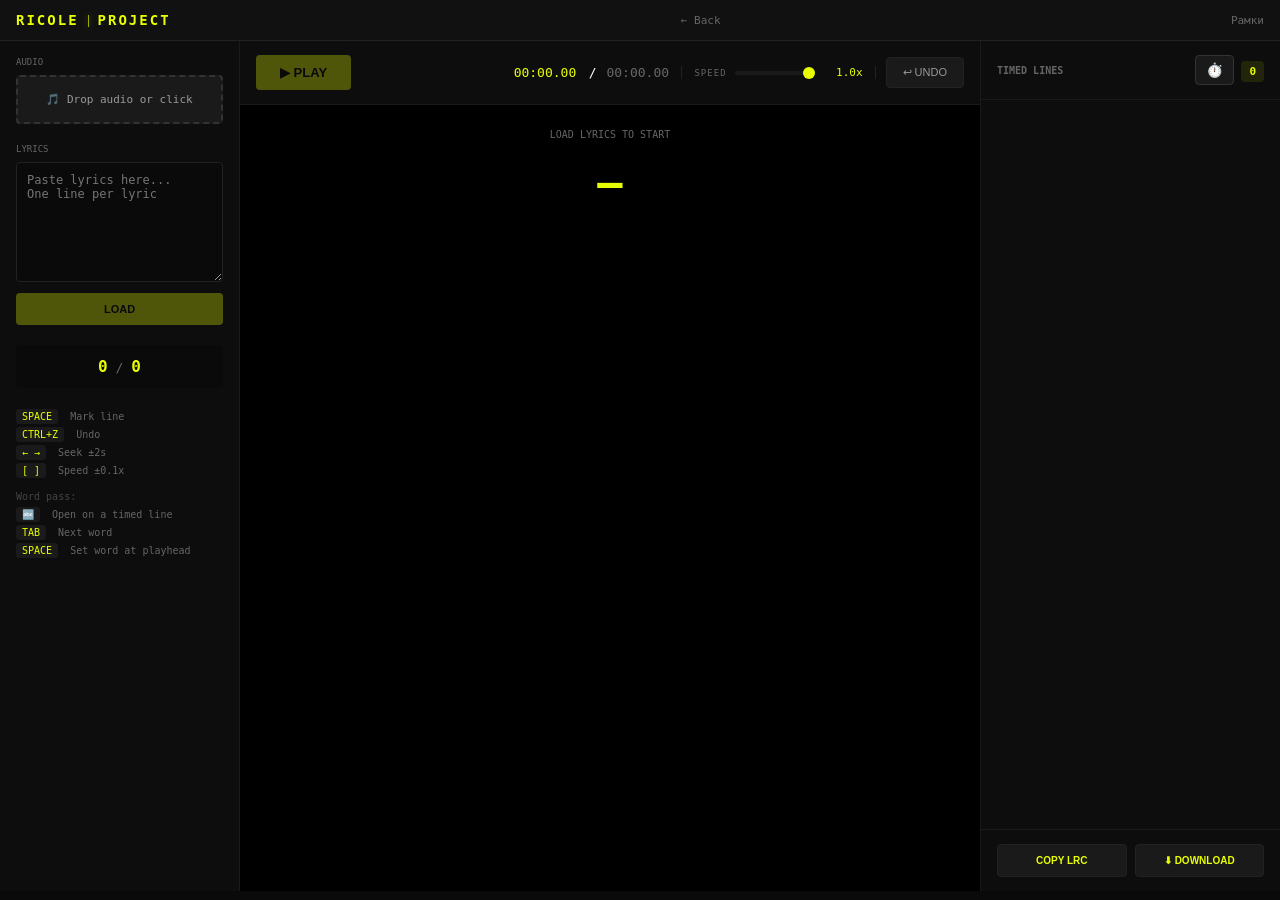
<file: timing-editor.html>
<!DOCTYPE html>
<html lang="ru">
<head>
<meta charset="UTF-8" />
<meta name="viewport" content="width=device-width, initial-scale=1.0" />
<title>Ricole Project — Timing Editor</title>
<style>
* { margin: 0; padding: 0; box-sizing: border-box; }
body {
  font-family: monospace;
  background: #0a0a0a;
  color: #fff;
  overflow: hidden;
}

.header {
  background: #111;
  padding: 12px 16px;
  border-bottom: 1px solid #222;
  display: flex;
  align-items: center;
  gap: 16px;
}
.header h1 {
  font-size: 14px;
  color: #e8ff00;
  letter-spacing: 2px;
}
.header a {
  color: #666;
  text-decoration: none;
  font-size: 11px;
  margin-left: auto;
}
.header a:hover { color: #e8ff00; }

.main {
  display: flex;
  height: calc(100vh - 50px);
}

/* SIDEBAR */
.sidebar {
  width: 240px;
  background: #0d0d0d;
  border-right: 1px solid #1a1a1a;
  padding: 16px;
  overflow-y: auto;
}
.section {
  margin-bottom: 20px;
}
.section label {
  display: block;
  font-size: 9px;
  text-transform: uppercase;
  color: #666;
  margin-bottom: 8px;
}
.file-drop {
  padding: 16px;
  background: #1a1a1a;
  border: 2px dashed #333;
  border-radius: 4px;
  color: #999;
  font-size: 11px;
  cursor: pointer;
  text-align: center;
}
.file-drop:hover {
  border-color: #e8ff00;
  color: #e8ff00;
}
.file-drop.loaded {
  border-color: #e8ff00;
  border-style: solid;
  color: #e8ff00;
}
textarea {
  width: 100%;
  padding: 10px;
  background: #0a0a0a;
  border: 1px solid #222;
  border-radius: 4px;
  color: #fff;
  font-size: 12px;
  font-family: monospace;
  resize: vertical;
  min-height: 120px;
  margin-bottom: 8px;
}
textarea:focus {
  outline: none;
  border-color: #e8ff00;
}
.btn {
  width: 100%;
  padding: 10px;
  background: #e8ff00;
  color: #000;
  border: none;
  border-radius: 4px;
  font-weight: 700;
  font-size: 11px;
  cursor: pointer;
  text-transform: uppercase;
}
.btn:hover { background: #fff; }
.btn:disabled {
  opacity: 0.3;
  cursor: not-allowed;
}
.progress {
  text-align: center;
  font-size: 13px;
  color: #666;
  padding: 12px;
  background: #0a0a0a;
  border-radius: 4px;
}
.progress span {
  color: #e8ff00;
  font-weight: 700;
  font-size: 16px;
}
.hotkeys {
  font-size: 10px;
  color: #666;
  line-height: 1.8;
}
.hotkeys kbd {
  background: #1a1a1a;
  padding: 2px 6px;
  border-radius: 3px;
  color: #e8ff00;
  margin-right: 6px;
}

/* CENTER */
.center {
  flex: 1;
  display: flex;
  flex-direction: column;
  background: #000;
}
.transport {
  background: #0d0d0d;
  padding: 14px 16px;
  border-bottom: 1px solid #1a1a1a;
  display: flex;
  align-items: center;
  gap: 10px;
}
.play-btn {
  padding: 10px 24px;
  background: #e8ff00;
  color: #000;
  border: none;
  border-radius: 4px;
  font-weight: 700;
  font-size: 13px;
  cursor: pointer;
}
.play-btn:hover { background: #fff; }
.play-btn:disabled {
  opacity: 0.3;
  cursor: not-allowed;
}
.seek-canvas {
  flex: 1;
  height: 30px;
  cursor: pointer;
  display: block;
}
.time {
  font-family: monospace;
  font-size: 13px;
  color: #e8ff00;
  min-width: 65px;
}
#totalTime { color: #666; }
.speed-control {
  display: flex;
  align-items: center;
  gap: 8px;
  padding: 0 12px;
  border-left: 1px solid #222;
  border-right: 1px solid #222;
}
.speed-label {
  font-size: 9px;
  color: #666;
  text-transform: uppercase;
  letter-spacing: 1px;
}
.speed-slider {
  width: 80px;
  height: 4px;
  background: #1a1a1a;
  border-radius: 2px;
  outline: none;
  -webkit-appearance: none;
  appearance: none;
  cursor: pointer;
}
.speed-slider::-webkit-slider-thumb {
  -webkit-appearance: none;
  width: 12px;
  height: 12px;
  background: #e8ff00;
  border-radius: 50%;
  cursor: pointer;
}
.speed-slider::-moz-range-thumb {
  width: 12px;
  height: 12px;
  background: #e8ff00;
  border-radius: 50%;
  cursor: pointer;
  border: none;
}
.speed-value {
  font-family: monospace;
  font-size: 11px;
  color: #e8ff00;
  min-width: 40px;
  text-align: right;
}
.undo-btn {
  padding: 8px 16px;
  background: #1a1a1a;
  color: #999;
  border: 1px solid #222;
  border-radius: 4px;
  font-size: 11px;
  cursor: pointer;
}
.undo-btn:hover {
  color: #e8ff00;
  border-color: #e8ff00;
}

.lyrics-display {
  flex: 1;
  display: flex;
  flex-direction: column;
  align-items: center;
  justify-content: flex-start;
  padding: 24px 20px;
  text-align: center;
  overflow-y: auto;
}
.line-counter {
  font-size: 10px;
  color: #666;
  text-transform: uppercase;
  margin-bottom: 16px;
}
.current-line {
  font-size: 42px;
  font-weight: 700;
  color: #e8ff00;
  line-height: 1.3;
  margin-bottom: 14px;
  max-width: 900px;
}
.next-line {
  font-size: 18px;
  color: #444;
  max-width: 700px;
}
.mark-hint {
  margin-top: 24px;
  padding: 14px 28px;
  background: rgba(232, 255, 0, 0.1);
  border: 2px solid #e8ff00;
  border-radius: 8px;
  font-size: 13px;
  color: #e8ff00;
  display: none;
}
.mark-hint.visible { display: block; }

/* WORD PASS */
.word-panel {
  display: none;
  width: 100%;
  max-width: 900px;
  margin-top: 20px;
  padding: 16px;
  background: #0d0d0d;
  border: 1px solid #222;
  border-radius: 8px;
  text-align: left;
}
.word-panel.visible { display: block; }
.word-panel-head {
  display: flex;
  align-items: center;
  gap: 10px;
  margin-bottom: 12px;
}
.word-panel-title {
  font-size: 9px;
  text-transform: uppercase;
  color: #666;
  letter-spacing: 1px;
  margin-right: auto;
}
.word-btn {
  padding: 6px 12px;
  background: #1a1a1a;
  color: #e8ff00;
  border: 1px solid #222;
  border-radius: 4px;
  font-size: 10px;
  font-weight: 700;
  cursor: pointer;
  text-transform: uppercase;
  font-family: monospace;
}
.word-btn:hover { background: #e8ff00; color: #000; }
.word-canvas {
  width: 100%;
  height: 54px;
  display: block;
  cursor: pointer;
  margin-bottom: 12px;
}
.word-chips {
  display: flex;
  flex-wrap: wrap;
  gap: 6px;
}
.word-chip {
  display: flex;
  flex-direction: column;
  align-items: center;
  gap: 3px;
  padding: 6px 10px;
  background: #0a0a0a;
  border: 1px solid #1a1a1a;
  border-radius: 4px;
  cursor: pointer;
}
.word-chip:hover { border-color: #333; }
.word-chip.active {
  border-color: #e8ff00;
  background: rgba(232, 255, 0, 0.06);
}
.word-chip-word {
  font-size: 13px;
  color: #ccc;
}
.word-chip.active .word-chip-word { color: #e8ff00; }
.word-chip-time {
  font-family: monospace;
  font-size: 10px;
  color: #666;
}
.word-chip-input {
  font-family: monospace;
  font-size: 10px;
  color: #e8ff00;
  background: #000;
  border: 1px solid #e8ff00;
  border-radius: 3px;
  width: 58px;
  padding: 1px 3px;
  text-align: center;
}
.word-open {
  background: none;
  border: none;
  color: #444;
  font-size: 13px;
  cursor: pointer;
  padding: 0;
  width: 22px;
  height: 22px;
  flex-shrink: 0;
}
.word-open:hover { color: #e8ff00; }
.word-open.has-words { color: #e8ff00; }

/* RESULTS */
.results {
  width: 300px;
  background: #0d0d0d;
  border-left: 1px solid #1a1a1a;
  display: flex;
  flex-direction: column;
}
.results-header {
  padding: 14px 16px;
  border-bottom: 1px solid #1a1a1a;
  display: flex;
  justify-content: space-between;
  align-items: center;
}
.results-header h3 {
  font-size: 10px;
  text-transform: uppercase;
  color: #666;
}
.results-count {
  font-size: 11px;
  color: #e8ff00;
  font-weight: 700;
  background: rgba(232, 255, 0, 0.1);
  padding: 4px 8px;
  border-radius: 4px;
}
.view-toggle {
  background: #1a1a1a;
  border: 1px solid #333;
  color: #e8ff00;
  padding: 6px 10px;
  border-radius: 4px;
  cursor: pointer;
  font-size: 14px;
  margin-left: 8px;
  transition: all 0.2s;
}
.view-toggle:hover {
  background: #222;
  border-color: #e8ff00;
  transform: scale(1.05);
}
.results-list {
  flex: 1;
  overflow-y: auto;
  padding: 8px;
}
.result-item {
  background: #0a0a0a;
  border: 1px solid #1a1a1a;
  border-radius: 4px;
  padding: 10px;
  margin-bottom: 6px;
  display: flex;
  gap: 10px;
  align-items: center;
}
.result-item:hover {
  background: #111;
  border-color: #333;
}
.result-item.current {
  border-color: #e8ff00;
  background: rgba(232, 255, 0, 0.05);
}
.result-item.clickable {
  cursor: pointer;
}
.result-time {
  font-family: monospace;
  font-size: 12px;
  color: #000;
  background: #e8ff00;
  border: 1px solid #e8ff00;
  min-width: 70px;
  text-align: center;
  cursor: pointer;
  padding: 4px 8px;
  border-radius: 4px;
  font-weight: 700;
  flex-shrink: 0;
}
.result-time:hover {
  background: #fff;
  border-color: #fff;
}
.result-time-readonly {
  font-family: monospace;
  font-size: 12px;
  color: #e8ff00;
  background: rgba(232, 255, 0, 0.1);
  border: 1px solid rgba(232, 255, 0, 0.3);
  min-width: 70px;
  text-align: center;
  padding: 4px 8px;
  border-radius: 4px;
  font-weight: 600;
  flex-shrink: 0;
}
.result-time-readonly.dimmed {
  opacity: 0.25;
  color: #666;
  background: transparent;
  border-color: #222;
}
.result-time-input {
  font-family: monospace;
  font-size: 11px;
  color: #e8ff00;
  background: #000;
  border: 1px solid #e8ff00;
  padding: 3px 6px;
  border-radius: 3px;
  width: 60px;
}
.result-text {
  flex: 1;
  font-size: 11px;
  color: #ccc;
  line-height: 1.5;
}
.result-delete {
  background: none;
  border: none;
  color: #666;
  font-size: 18px;
  cursor: pointer;
  padding: 0;
  width: 24px;
  height: 24px;
}
.result-delete:hover {
  color: #ff4444;
}
.export-buttons {
  padding: 14px 16px;
  border-top: 1px solid #1a1a1a;
  display: flex;
  gap: 8px;
}
.export-btn {
  flex: 1;
  padding: 10px;
  background: #1a1a1a;
  color: #e8ff00;
  border: 1px solid #222;
  border-radius: 4px;
  font-size: 10px;
  font-weight: 700;
  cursor: pointer;
  text-transform: uppercase;
}
.export-btn:hover {
  background: #e8ff00;
  color: #000;
}

/* MOBILE */
@media (max-width: 768px) {
  .main { flex-direction: column; }
  .sidebar {
    width: 100%;
    border-right: none;
    border-bottom: 1px solid #1a1a1a;
    max-height: 40vh;
    order: 3;
  }
  .center { order: 1; }
  .results {
    width: 100%;
    border-left: none;
    border-top: 1px solid #1a1a1a;
    max-height: 35vh;
    order: 2;
  }
  .current-line { font-size: 28px; }
  .next-line { font-size: 14px; }
}

::-webkit-scrollbar { width: 8px; }
::-webkit-scrollbar-track { background: #0a0a0a; }
::-webkit-scrollbar-thumb { background: #333; border-radius: 4px; }
</style>
</head>
<body>

<div class="header">
  <h1>RICOLE<span style="display:inline-block;width:1px;height:0.8em;background:#e8ff00;margin:0 9px;vertical-align:middle;opacity:0.65;box-shadow:0 0 6px rgba(232,255,0,0.6);"></span>PROJECT</h1>
  <a href="index.html">← Back</a>
  <a href="frames.html" style="color:#666;text-decoration:none;font-size:11px;">Рамки</a>
</div>

<div class="main">
  <!-- SIDEBAR -->
  <div class="sidebar">
    <div class="section">
      <label>Audio</label>
      <div class="file-drop" id="audioDropZone">
        🎵 Drop audio or click
      </div>
      <input type="file" id="audioFile" accept=".mp3,.wav,.ogg,.aac" hidden />
    </div>

    <div class="section">
      <label>Lyrics</label>
      <textarea id="lyricsInput" placeholder="Paste lyrics here...&#10;One line per lyric"></textarea>
      <button class="btn" id="loadLyricsBtn" disabled>Load</button>
    </div>

    <div class="section">
      <div class="progress">
        <span id="progressCurrent">0</span> / <span id="progressTotal">0</span>
      </div>
    </div>

    <div class="section hotkeys">
      <div><kbd>SPACE</kbd> Mark line</div>
      <div><kbd>CTRL+Z</kbd> Undo</div>
      <div><kbd>← →</kbd> Seek ±2s</div>
      <div><kbd>[ ]</kbd> Speed ±0.1x</div>
      <div style="margin-top:8px;color:#444;">Word pass:</div>
      <div><kbd>🔤</kbd> Open on a timed line</div>
      <div><kbd>TAB</kbd> Next word</div>
      <div><kbd>SPACE</kbd> Set word at playhead</div>
    </div>
  </div>

  <!-- CENTER -->
  <div class="center">
    <div class="transport">
      <button class="play-btn" id="playBtn" disabled>▶ PLAY</button>
      <canvas class="seek-canvas" id="seekCanvas"></canvas>
      <span class="time" id="currentTime">00:00.00</span>
      <span>/</span>
      <span class="time" id="totalTime">00:00.00</span>
      <div class="speed-control">
        <label class="speed-label">SPEED</label>
        <input type="range" class="speed-slider" id="speedSlider" min="25" max="100" value="100" step="5" />
        <span class="speed-value" id="speedValue">1.0x</span>
      </div>
      <button class="undo-btn" id="undoBtn">↩ UNDO</button>
    </div>

    <div class="lyrics-display">
      <div class="line-counter" id="lineCounter">LOAD LYRICS TO START</div>
      <div class="current-line" id="currentLine">—</div>
      <div class="next-line" id="nextLine"></div>
      <div class="mark-hint" id="markHint">Press SPACE to mark this line</div>

      <div class="word-panel" id="wordPanel">
        <div class="word-panel-head">
          <span class="word-panel-title" id="wordPanelTitle">Word pass</span>
          <button class="word-btn" id="wordPlayBtn">▶ Line</button>
          <button class="word-btn" id="wordAutoBtn">↻ Auto</button>
          <button class="word-btn" id="wordCloseBtn">✕ Close</button>
        </div>
        <canvas class="word-canvas" id="wordCanvas"></canvas>
        <div class="word-chips" id="wordChips"></div>
      </div>
    </div>
  </div>

  <!-- RESULTS -->
  <div class="results">
    <div class="results-header">
      <h3>Timed Lines</h3>
      <div>
        <button class="view-toggle" id="viewToggle">⏱️</button>
        <span class="results-count" id="resultsCount">0</span>
      </div>
    </div>
    <div class="results-list" id="resultsList"></div>
    <div class="export-buttons">
      <button class="export-btn" id="copyBtn">COPY LRC</button>
      <button class="export-btn" id="downloadBtn">⬇ DOWNLOAD</button>
    </div>
  </div>
</div>

<script src="LRCParser.js"></script>
<script src="TimingEditor.js"></script>

</body>
</html>
</file>
<file: css/main.css>
/* ═══════════════════════════════════════════════
   Ricole Project · main.css
   Modern Professional UI - Enhanced & Polished
═══════════════════════════════════════════════ */
@import url('https://fonts.googleapis.com/css2?family=Inter:wght@400;500;600;700&family=Rajdhani:wght@600;700&family=JetBrains+Mono:wght@400;600;700&family=Bebas+Neue&family=Montserrat:wght@700;900&family=Oswald:wght@600;700&family=Russo+One&family=Exo+2:wght@700;900&family=Play:wght@700&family=Comfortaa:wght@700&family=Jura:wght@700&family=Rubik:wght@700;900&family=Raleway:wght@800;900&display=swap&subset=cyrillic');

:root {
  --bg:      #0a0a0a;
  --panel:   #121212;
  --surface: #1a1a1a;
  --border:  #2a2a2a;
  --accent:  #e8ff00;
  --danger:  #ff2d55;
  --info:    #00e5ff;
  --text:    #ffffff;
  --muted:   #666666;
  --mono:    'JetBrains Mono', monospace;
  --display: 'Bebas Neue', cursive;
  --body:    'Inter', -apple-system, sans-serif;
  --radius:  6px;
  --shadow:  0 2px 8px rgba(0,0,0,0.4);
}

*, *::before, *::after { box-sizing: border-box; margin: 0; padding: 0; }

body {
  background: var(--bg);
  color: var(--text);
  font-family: var(--body);
  min-height: 100vh;
  display: grid;
  grid-template-rows: 60px 1fr;
  overflow: hidden;
  font-size: 13px;
  line-height: 1.5;
}

/* ── HEADER ─────────────────────────────────── */
header {
  display: flex;
  align-items: center;
  gap: 20px;
  padding: 0 24px;
  border-bottom: 1px solid var(--border);
  background: var(--panel);
  flex-shrink: 0;
  box-shadow: var(--shadow);
}
header h1 {
  font-family: var(--display);
  font-size: 24px;
  letter-spacing: 5px;
  color: var(--accent);
  line-height: 1;
}

/* ═══════════════════════════════════════════════
   BRAND PLATE — Ricole | Project (kinetic monogram)
═══════════════════════════════════════════════ */
.brand {
  --tick:    10px;
  --tick-w:  1.5px;
  --tick-c:  var(--accent);
  display: flex;
  align-items: center;
  gap: 14px;
  padding: 8px 20px;
  text-decoration: none;
  color: inherit;
  border: 1px solid rgba(232,255,0,0.20);
  border-radius: 0;
  background:
    linear-gradient(var(--tick-c), var(--tick-c)) top    left  / var(--tick)   var(--tick-w) no-repeat,
    linear-gradient(var(--tick-c), var(--tick-c)) top    left  / var(--tick-w) var(--tick)   no-repeat,
    linear-gradient(var(--tick-c), var(--tick-c)) top    right / var(--tick)   var(--tick-w) no-repeat,
    linear-gradient(var(--tick-c), var(--tick-c)) top    right / var(--tick-w) var(--tick)   no-repeat,
    linear-gradient(var(--tick-c), var(--tick-c)) bottom left  / var(--tick)   var(--tick-w) no-repeat,
    linear-gradient(var(--tick-c), var(--tick-c)) bottom left  / var(--tick-w) var(--tick)   no-repeat,
    linear-gradient(var(--tick-c), var(--tick-c)) bottom right / var(--tick)   var(--tick-w) no-repeat,
    linear-gradient(var(--tick-c), var(--tick-c)) bottom right / var(--tick-w) var(--tick)   no-repeat,
    linear-gradient(135deg, rgba(232,255,0,0.08) 0%, rgba(255,255,255,0.015) 40%, rgba(0,0,0,0.30) 100%),
    repeating-linear-gradient(90deg, rgba(232,255,0,0.035) 0 1px, transparent 1px 6px);
  position: relative;
  overflow: hidden;
  transition: border-color .25s ease, transform .15s ease, box-shadow .25s ease;
}
.brand:hover {
  --tick-c: #f6ff5e;
  border-color: rgba(232,255,0,0.55);
  transform: translateY(-1px);
  box-shadow: 0 6px 20px -8px rgba(232,255,0,0.30);
}
.brand-mark {
  width: 44px;
  height: 38px;
  display: grid;
  place-items: center;
  flex-shrink: 0;
  filter: drop-shadow(0 0 6px rgba(232,255,0,0.30));
}
.brand-mark svg { width: 100%; height: 100%; }
.brand-text {
  display: flex;
  flex-direction: column;
  gap: 4px;
  min-width: 0;
}
.brand-name {
  font-family: var(--display);
  font-weight: 900;
  font-size: 23px;
  line-height: 1;
  letter-spacing: 3px;
  color: var(--text);
  text-transform: uppercase;
  display: inline-flex;
  align-items: center;
  white-space: nowrap;
}
.brand-name-sub {
  color: var(--accent);
  font-weight: 700;
  letter-spacing: 4px;
  font-size: 14px;
  text-shadow: 0 0 14px rgba(232,255,0,0.45);
  padding: 4px 0 4px 12px;
  margin-left: 12px;
  border-left: 1px solid rgba(232,255,0,0.55);
}
.brand-tag {
  font-family: var(--mono);
  font-size: 8.5px;
  letter-spacing: 2.5px;
  color: var(--muted);
  text-transform: uppercase;
  line-height: 1;
  display: flex;
  align-items: center;
  gap: 7px;
}
.brand-tag::before {
  content: '';
  width: 5px;
  height: 5px;
  background: var(--accent);
  box-shadow: 0 0 8px rgba(232,255,0,0.85);
  border-radius: 50%;
  animation: pulse 1.5s ease-in-out infinite;
}

header nav { display: flex; gap: 6px; margin-left: 16px; }
header nav a {
  font-family: var(--mono);
  font-size: 10px;
  font-weight: 600;
  letter-spacing: 1.5px;
  text-transform: uppercase;
  color: var(--muted);
  text-decoration: none;
  padding: 8px 16px;
  border: 1px solid transparent;
  border-radius: var(--radius);
  transition: all .2s ease;
}
header nav a:hover {
  color: var(--text);
  background: var(--surface);
}
header nav a.active { 
  color: var(--accent); 
  border-color: var(--accent);
  background: rgba(232,255,0,0.1);
}
.header-right { margin-left: auto; display: flex; align-items: center; gap: 16px; }
.status-pill {
  display: flex;
  align-items: center;
  gap: 8px;
  font-family: var(--mono);
  font-size: 10px;
  font-weight: 600;
  letter-spacing: 1.5px;
  text-transform: uppercase;
  color: var(--muted);
  padding: 6px 12px;
  background: var(--surface);
  border-radius: 20px;
  border: 1px solid var(--border);
}
.status-dot {
  width: 8px; height: 8px;
  border-radius: 50%;
  background: var(--muted);
  flex-shrink: 0;
}
.status-dot.play { 
  background: var(--accent); 
  box-shadow: 0 0 12px var(--accent); 
  animation: pulse 1.5s ease-in-out infinite; 
}
.status-dot.rec  { 
  background: var(--danger); 
  box-shadow: 0 0 12px var(--danger); 
  animation: pulse .8s ease-in-out infinite; 
}
@keyframes pulse { 
  0%,100%{opacity:1;transform:scale(1)} 
  50%{opacity:.6;transform:scale(0.9)} 
}

/* ── WORKSPACE GRID ──────────────────────────── */
.workspace {
  display: grid;
  grid-template-columns: 380px 1fr 240px;
  overflow: hidden;
  height: calc(100vh - 60px);
}

/* ── PANELS ──────────────────────────────────── */
.panel {
  background: var(--panel);
  border-right: 1px solid var(--border);
  display: flex;
  flex-direction: column;
  overflow: hidden;
  height: 100%;
}
.panel.right { border-right: none; border-left: 1px solid var(--border); }
.panel-scroll { 
  overflow-y: auto; 
  overflow-x: hidden;
  flex: 1;
  min-height: 0;
  padding: 0;
}
.panel-scroll::-webkit-scrollbar { width: 8px; }
.panel-scroll::-webkit-scrollbar-track { background: var(--bg); }
.panel-scroll::-webkit-scrollbar-thumb { 
  background: var(--border); 
  border-radius: 4px;
  border: 2px solid var(--bg);
}
.panel-scroll::-webkit-scrollbar-thumb:hover { background: #333; }

.panel-label {
  font-family: var(--mono);
  font-size: 9px;
  font-weight: 600;
  letter-spacing: 2px;
  text-transform: uppercase;
  color: var(--muted);
  padding: 12px 16px 10px;
  border-bottom: 1px solid var(--border);
  background: var(--panel);
  flex-shrink: 0;
}

/* Section Navigation */
.section-nav {
  display: flex;
  gap: 0;
  background: var(--surface);
  border-bottom: 1px solid var(--border);
  flex-shrink: 0;
  overflow-x: auto;
}

.nav-btn {
  flex: 1;
  min-width: 0;
  font-family: var(--mono);
  font-size: 8px;
  font-weight: 600;
  letter-spacing: 1px;
  text-transform: uppercase;
  color: var(--muted);
  background: transparent;
  border: none;
  border-right: 1px solid var(--border);
  padding: 10px 4px;
  cursor: pointer;
  transition: all 0.15s ease;
  white-space: nowrap;
}

.nav-btn:last-child {
  border-right: none;
}

.nav-btn:hover {
  background: var(--panel);
  color: var(--text);
}

.nav-btn.active {
  background: var(--panel);
  color: var(--accent);
  border-bottom: 2px solid var(--accent);
}

/* Section Groups */
.section-group {
  background: var(--panel);
}

.section {
  padding: 12px 16px;
  border-bottom: 1px solid var(--border);
  background: var(--panel);
}

.section:last-child {
  border-bottom: none;
}

.section label {
  display: block;
  font-family: var(--mono);
  font-size: 9px;
  font-weight: 600;
  letter-spacing: 1px;
  text-transform: uppercase;
  color: var(--muted);
  margin-bottom: 8px;
}

/* ── FILE DROP ───────────────────────────────── */
.file-drop {
  border: 2px dashed var(--border);
  padding: 18px 12px;
  text-align: center;
  cursor: pointer;
  font-family: var(--mono);
  font-size: 11px;
  font-weight: 500;
  color: var(--muted);
  letter-spacing: 0.5px;
  position: relative;
  transition: all .3s ease;
  border-radius: var(--radius);
  background: var(--surface);
}
.file-drop:hover { 
  border-color: var(--accent); 
  color: var(--accent); 
  background: rgba(232,255,0,0.05);
  transform: translateY(-2px);
}
.file-drop.loaded { 
  border-color: var(--accent); 
  border-style: solid; 
  color: var(--accent);
  background: rgba(232,255,0,0.1);
}
.file-drop input[type=file] { position: absolute; inset: 0; opacity: 0; cursor: pointer; z-index: 2; }
.file-drop .drop-icon { font-size: 22px; display: block; margin-bottom: 6px; }
.file-drop .drop-name { display: block; overflow: hidden; text-overflow: ellipsis; white-space: nowrap; }

/* ── FORM CONTROLS ───────────────────────────── */
select, input[type=text] {
  width: 100%;
  background: var(--surface);
  border: 1px solid var(--border);
  color: var(--text);
  font-family: var(--mono);
  font-size: 11px;
  font-weight: 500;
  padding: 10px 12px;
  outline: none;
  appearance: none;
  border-radius: var(--radius);
  transition: all .2s ease;
}
select:focus, input[type=text]:focus { 
  border-color: var(--accent); 
  box-shadow: 0 0 0 3px rgba(232,255,0,0.1);
}
select:hover, input[type=text]:hover { border-color: #333; }

textarea {
  width: 100%;
  background: var(--surface);
  border: 1px solid var(--border);
  color: var(--text);
  font-family: var(--mono);
  font-size: 11px;
  font-weight: 500;
  padding: 10px 12px;
  resize: vertical;
  min-height: 100px;
  outline: none;
  line-height: 1.6;
  border-radius: var(--radius);
  transition: all .2s ease;
}
textarea:focus { 
  border-color: var(--accent); 
  box-shadow: 0 0 0 3px rgba(232,255,0,0.1);
}
textarea:hover { border-color: #333; }
textarea::placeholder { color: var(--muted); }

input[type=color] {
  width: 100%;
  height: 36px;
  border: 1px solid var(--border);
  background: var(--surface);
  cursor: pointer;
  padding: 3px;
  border-radius: var(--radius);
  transition: border-color .2s;
}
input[type=color]:hover { border-color: var(--accent); }

/* ── RANGE ───────────────────────────────────── */
.range-row { display: flex; align-items: center; gap: 12px; margin-bottom: 8px; }
input[type=range] {
  flex: 1;
  -webkit-appearance: none;
  appearance: none;
  height: 6px;
  background: var(--surface);
  border: none;
  outline: none;
  cursor: pointer;
  padding: 0;
  border-radius: 3px;
}
input[type=range]::-webkit-slider-thumb {
  -webkit-appearance: none;
  appearance: none;
  width: 16px; height: 16px;
  background: var(--accent);
  cursor: pointer;
  border-radius: 50%;
  transition: all .2s ease;
  box-shadow: 0 2px 4px rgba(0,0,0,0.3);
}
input[type=range]::-webkit-slider-thumb:hover {
  transform: scale(1.2);
  box-shadow: 0 0 0 4px rgba(232,255,0,0.2);
}
input[type=range]::-moz-range-thumb {
  width: 16px; height: 16px;
  background: var(--accent);
  cursor: pointer;
  border: none;
  border-radius: 50%;
  transition: all .2s ease;
  box-shadow: 0 2px 4px rgba(0,0,0,0.3);
}
input[type=range]::-moz-range-thumb:hover {
  transform: scale(1.2);
  box-shadow: 0 0 0 4px rgba(232,255,0,0.2);
}
.range-val {
  font-family: var(--mono);
  font-size: 11px;
  font-weight: 600;
  color: var(--accent);
  width: 40px;
  text-align: right;
  flex-shrink: 0;
}

/* ── RANGE PREVIEW ───────────────────────────── */
.range-preview {
  margin-top: 4px;
  padding: 8px 10px;
  background: var(--bg);
  border-radius: 4px;
  border: 1px solid var(--border);
}
.range-track {
  height: 4px;
  background: var(--surface);
  border-radius: 2px;
  position: relative;
  overflow: hidden;
}
.range-fill {
  position: absolute;
  left: 0;
  top: 0;
  bottom: 0;
  background: linear-gradient(90deg, var(--accent), rgba(232,255,0,0.3));
  transition: width 0.3s ease;
}
.range-marker {
  position: absolute;
  top: -2px;
  width: 2px;
  height: 8px;
  background: var(--accent);
  box-shadow: 0 0 4px var(--accent);
  transform: translateX(-50%);
  transition: left 0.3s ease;
}

.param-hint {
  display: block;
  font-size: 9px;
  font-weight: 400;
  color: var(--muted);
  text-transform: none;
  letter-spacing: 0;
  margin-top: 2px;
  font-family: var(--body);
}

/* ── BUTTONS ─────────────────────────────────── */
.btn {
  font-family: var(--mono);
  font-size: 10px;
  font-weight: 700;
  letter-spacing: 1.5px;
  text-transform: uppercase;
  padding: 11px 18px;
  cursor: pointer;
  border: 1px solid;
  transition: all .2s ease;
  display: inline-flex;
  align-items: center;
  justify-content: center;
  gap: 8px;
  white-space: nowrap;
  border-radius: var(--radius);
}
.btn:disabled { opacity: .3; cursor: not-allowed; pointer-events: none; }
.btn-primary { 
  background: var(--accent); 
  color: #000; 
  border-color: var(--accent); 
}
.btn-primary:hover { 
  background: #f4ff4d;
  transform: translateY(-2px);
  box-shadow: 0 4px 12px rgba(232,255,0,0.3);
}
.btn-primary:active { transform: translateY(0); }
.btn-danger  { 
  background: transparent; 
  color: var(--danger); 
  border-color: var(--danger); 
}
.btn-danger:hover  { 
  background: var(--danger); 
  color: #fff;
  transform: translateY(-2px);
  box-shadow: 0 4px 12px rgba(255,45,85,0.3);
}
.btn-danger:active { transform: translateY(0); }
.btn-export {
  background: transparent;
  color: var(--accent);
  border-color: var(--accent);
  font-weight: 700;
  letter-spacing: 1px;
}
.btn-export:hover {
  background: var(--accent);
  color: #000;
  transform: translateY(-2px);
  box-shadow: 0 4px 14px rgba(232,255,0,0.25);
}
.btn-export:active { transform: translateY(0); }
.btn-export:disabled { opacity: .25; cursor: not-allowed; pointer-events: none; }
.btn-ghost   { 
  background: transparent; 
  color: var(--muted); 
  border-color: var(--border); 
}
.btn-ghost:hover   { 
  color: var(--text); 
  border-color: #333;
  background: var(--surface);
}
.btn-full { width: 100%; }

.btn-group { display: flex; gap: 6px; }
.btn-group .btn { flex: 1; }

/* ── CENTER CANVAS AREA ──────────────────────── */
.canvas-area {
  display: flex;
  flex-direction: column;
  align-items: center;
  justify-content: center;
  background: var(--bg);
  gap: 12px;
  padding: 20px;
  position: relative;
  overflow: hidden;
}

.canvas-wrap {
  position: relative;
  border: 1px solid var(--border);
  flex-shrink: 0;
  border-radius: var(--radius);
  overflow: hidden;
  box-shadow: var(--shadow);
}
canvas#mainCanvas { display: block; }

/* ── CONTROLS ROW ────────────────────────────── */
.controls-row {
  display: flex;
  align-items: center;
  gap: 20px;
  flex-wrap: wrap;
  justify-content: center;
}

/* ── TRANSPORT BAR ───────────────────────────── */
.transport {
  display: flex;
  align-items: center;
  gap: 8px;
}
.transport .btn {
  padding: 10px 16px;
  font-size: 14px;
}
#timeDisplay {
  font-family: var(--mono);
  font-size: 12px;
  font-weight: 600;
  color: var(--accent);
  min-width: 90px;
  text-align: center;
  padding: 6px 12px;
  background: var(--surface);
  border-radius: var(--radius);
  border: 1px solid var(--border);
}

/* ── COMPACT PARAMS ──────────────────────────── */
.params-compact {
  display: grid;
  grid-template-columns: repeat(6, 1fr);
  gap: 8px;
  width: 100%;
  max-width: 1200px;
  padding: 10px 12px;
  background: var(--panel);
  border: 1px solid var(--border);
  border-radius: var(--radius);
}

.param-compact {
  display: flex;
  flex-direction: column;
  gap: 4px;
  padding: 6px 8px;
  background: var(--surface);
  border-radius: 4px;
  border: 1px solid var(--border);
}

.param-label {
  font-family: var(--mono);
  font-size: 8px;
  font-weight: 600;
  letter-spacing: 0.5px;
  color: var(--muted);
  text-transform: uppercase;
  white-space: nowrap;
  overflow: hidden;
  text-overflow: ellipsis;
}

.param-compact input[type=range] {
  width: 100%;
  height: 4px;
  background: var(--bg);
  border-radius: 2px;
}

.param-compact input[type=range]::-webkit-slider-thumb {
  width: 12px;
  height: 12px;
  background: var(--accent);
  border-radius: 50%;
  cursor: pointer;
  transition: all .2s ease;
  box-shadow: 0 1px 3px rgba(0,0,0,0.3);
}

.param-compact input[type=range]::-webkit-slider-thumb:hover {
  transform: scale(1.15);
}

.param-compact input[type=range]::-moz-range-thumb {
  width: 12px;
  height: 12px;
  background: var(--accent);
  border-radius: 50%;
  cursor: pointer;
  border: none;
  transition: all .2s ease;
  box-shadow: 0 1px 3px rgba(0,0,0,0.3);
}

.param-compact input[type=range]::-moz-range-thumb:hover {
  transform: scale(1.15);
}

.param-val {
  font-family: var(--mono);
  font-size: 9px;
  font-weight: 600;
  color: var(--accent);
  text-align: center;
}

/* ── TRANSPORT BAR ───────────────────────────── */
.transport {
  display: flex;
  align-items: center;
  gap: 12px;
  flex-wrap: wrap;
  justify-content: center;
}
#timeDisplay {
  font-family: var(--mono);
  font-size: 12px;
  font-weight: 600;
  color: var(--accent);
  min-width: 90px;
  text-align: center;
  padding: 6px 12px;
  background: var(--surface);
  border-radius: var(--radius);
  border: 1px solid var(--border);
}

/* ── VU + SPECTRUM ───────────────────────────── */
.vu-group { display: flex; flex-direction: column; align-items: center; gap: 6px; }
.vu-bars { display: flex; gap: 6px; align-items: flex-end; height: 40px; }
.vu-bar {
  width: 26px;
  background: var(--surface);
  border: 1px solid var(--border);
  position: relative;
  overflow: hidden;
  border-radius: 3px;
}
.vu-fill { position: absolute; bottom: 0; left: 0; right: 0; transition: height .05s ease; }
[data-band="bass"] .vu-fill { background: linear-gradient(to top, var(--danger), #ff6666); }
[data-band="mid"]  .vu-fill { background: linear-gradient(to top, var(--accent), #f4ff4d); }
[data-band="high"] .vu-fill { background: linear-gradient(to top, var(--info), #4dffff); }
.vu-label {
  font-family: var(--mono);
  font-size: 8px;
  font-weight: 600;
  letter-spacing: 2px;
  color: var(--muted);
  text-transform: uppercase;
}
canvas#spectrumCanvas { 
  border: 1px solid var(--border); 
  display: block;
  border-radius: 4px;
}

/* ── LYRIC LIST ──────────────────────────────── */
.lyric-list { 
  list-style: none;
  overflow-y: auto;
  overflow-x: hidden;
}
.lyric-list::-webkit-scrollbar { width: 8px; }
.lyric-list::-webkit-scrollbar-track { background: var(--bg); }
.lyric-list::-webkit-scrollbar-thumb { 
  background: var(--border); 
  border-radius: 4px;
  border: 2px solid var(--bg);
}
.lyric-list::-webkit-scrollbar-thumb:hover { background: #333; }
.lyric-list li {
  font-family: var(--mono);
  font-size: 10px;
  font-weight: 500;
  padding: 10px 16px;
  border-bottom: 1px solid var(--border);
  color: var(--muted);
  display: grid;
  grid-template-columns: 55px 1fr;
  gap: 12px;
  transition: all .2s ease;
  cursor: default;
}
.lyric-list li:hover {
  background: var(--surface);
}
.lyric-list li.active {
  color: var(--accent);
  background: rgba(232,255,0,0.1);
  border-left: 3px solid var(--accent);
  padding-left: 13px;
}
.lyric-list li .ts { 
  color: var(--muted);
  font-weight: 600;
}
.lyric-list li.active .ts { color: var(--accent); }
.lyric-list li .txt { overflow: hidden; text-overflow: ellipsis; white-space: nowrap; }

/* ── BG EFFECTS TOGGLE ───────────────────────── */
.toggle-row {
  display: flex;
  align-items: center;
  justify-content: space-between;
  padding: 10px 0;
}
.toggle-row span {
  font-family: var(--mono);
  font-size: 10px;
  font-weight: 500;
  color: var(--muted);
  letter-spacing: 0.5px;
  text-transform: uppercase;
}
.toggle {
  width: 44px;
  height: 24px;
  background: var(--surface);
  border: 1px solid var(--border);
  border-radius: 12px;
  position: relative;
  cursor: pointer;
  transition: all .3s ease;
  flex-shrink: 0;
}
.toggle:hover { border-color: #333; }
.toggle.on { 
  background: var(--accent);
  border-color: var(--accent);
}
.toggle::after {
  content: '';
  position: absolute;
  width: 18px; height: 18px;
  border-radius: 50%;
  background: var(--text);
  top: 2px; left: 2px;
  transition: all .3s ease;
  box-shadow: 0 2px 4px rgba(0,0,0,0.2);
}
.toggle.on::after { 
  transform: translateX(20px);
  background: #000;
}

/* ── MOBILE ──────────────────────────────────── */
@media (max-width: 1024px) {
  .workspace { grid-template-columns: 260px 1fr 220px; }
  header h1 { font-size: 20px; letter-spacing: 3px; }
  .brand { padding: 4px 16px 4px 8px; gap: 9px; }
  .brand-mark { width: 32px; height: 32px; }
  .brand-name { font-size: 18px; letter-spacing: 2px; }
  .brand-name-sub { font-size: 13px; letter-spacing: 3px; }
  .brand-tag { font-size: 7.5px; letter-spacing: 1.5px; }
}

@media (max-width: 768px) {
  body { grid-template-rows: 48px 1fr; }
  header { padding: 0 12px; gap: 10px; }
  header h1 { font-size: 16px; letter-spacing: 2px; }
  .brand { padding: 3px 14px 3px 6px; gap: 7px; border-radius: 8px; }
  .brand-mark { width: 28px; height: 28px; }
  .brand-name { font-size: 15px; letter-spacing: 1.5px; }
  .brand-name-sub { font-size: 11px; letter-spacing: 2.5px; }
  .brand-tag { display: none; }
  header nav { margin-left: 10px; }
  header nav a { font-size: 8px; padding: 5px 8px; }
  .status-pill { font-size: 8px; }
  #timeDisplay { font-size: 9px !important; min-width: 60px !important; }
  
  .workspace {
    grid-template-columns: 1fr;
    grid-template-rows: auto 1fr auto;
    overflow-y: auto;
  }
  
  .panel {
    border-right: none;
    border-bottom: 1px solid var(--border);
    max-height: none;
  }
  
  .panel.right {
    border-left: none;
    border-top: 1px solid var(--border);
    border-bottom: none;
  }
  
  .panel-scroll { max-height: 50vh; }
  .canvas-area { padding: 12px; gap: 10px; }
  .canvas-wrap { max-width: 100%; }
  canvas#mainCanvas { max-width: 100%; height: auto !important; }
  .meters-row { flex-wrap: wrap; gap: 10px; }
  .transport { gap: 6px; }
  .btn { font-size: 8px; padding: 8px 12px; }
}

@media (max-width: 480px) {
  header h1 { font-size: 14px; letter-spacing: 1px; }
  header nav a { font-size: 7px; padding: 4px 6px; }
  .header-right { gap: 6px; }
  .status-pill span:not(.status-dot) { display: none; }
  #timeDisplay { font-size: 8px !important; min-width: 50px !important; }
  .panel-label { font-size: 7px; padding: 8px 10px 6px; }
  .section { padding: 10px 12px; }
  .section label { font-size: 7px; }
  .file-drop { padding: 12px 8px; font-size: 8px; }
  .file-drop .drop-icon { font-size: 16px; }
  select, input[type=text], textarea { font-size: 9px; padding: 6px 8px; }
  textarea { min-height: 70px; }
  .btn { font-size: 7px; padding: 7px 10px; }
  .toggle-row span { font-size: 8px; }
  .range-val { font-size: 8px; width: 28px; }
  .canvas-area { padding: 8px; gap: 8px; }
  .meters-row { gap: 8px; transform: scale(0.9); }
  .vu-bars { gap: 2px; }
  .vu-bar { width: 18px; }
  .transport { flex-wrap: wrap; gap: 4px; }
  .lyric-list li { font-size: 8px; padding: 6px 10px; grid-template-columns: 40px 1fr; gap: 6px; }
}

@media (max-width: 768px) and (orientation: landscape) {
  .workspace { grid-template-columns: 240px 1fr 200px; grid-template-rows: 1fr; }
  .panel { border-right: 1px solid var(--border); border-bottom: none; }
  .panel.right { border-left: 1px solid var(--border); border-top: none; }
  .panel-scroll { max-height: none; }
}

/* ── GLOBAL BOX SELECTOR ──────────────────────── */
.global-box-btn {
  font-family: var(--mono);
  font-size: 8px;
  letter-spacing: 1px;
  text-transform: uppercase;
  padding: 5px 8px;
  cursor: pointer;
  border: 1px solid var(--border);
  background: transparent;
  color: var(--muted);
  transition: background .12s, color .12s, border-color .12s;
  white-space: nowrap;
}
.global-box-btn:hover {
  border-color: var(--gbx-col, var(--accent));
  color: var(--gbx-col, var(--accent));
}
.global-box-btn.active {
  background: var(--gbx-col, var(--accent));
  border-color: var(--gbx-col, var(--accent));
  color: #000;
  font-weight: 700;
}
/* Кнопка «Нет» не имеет --gbx-col, используем нейтральный цвет */
.global-box-btn[data-box-id=""].active {
  background: var(--muted);
  border-color: var(--muted);
  color: #000;
}
</file>
